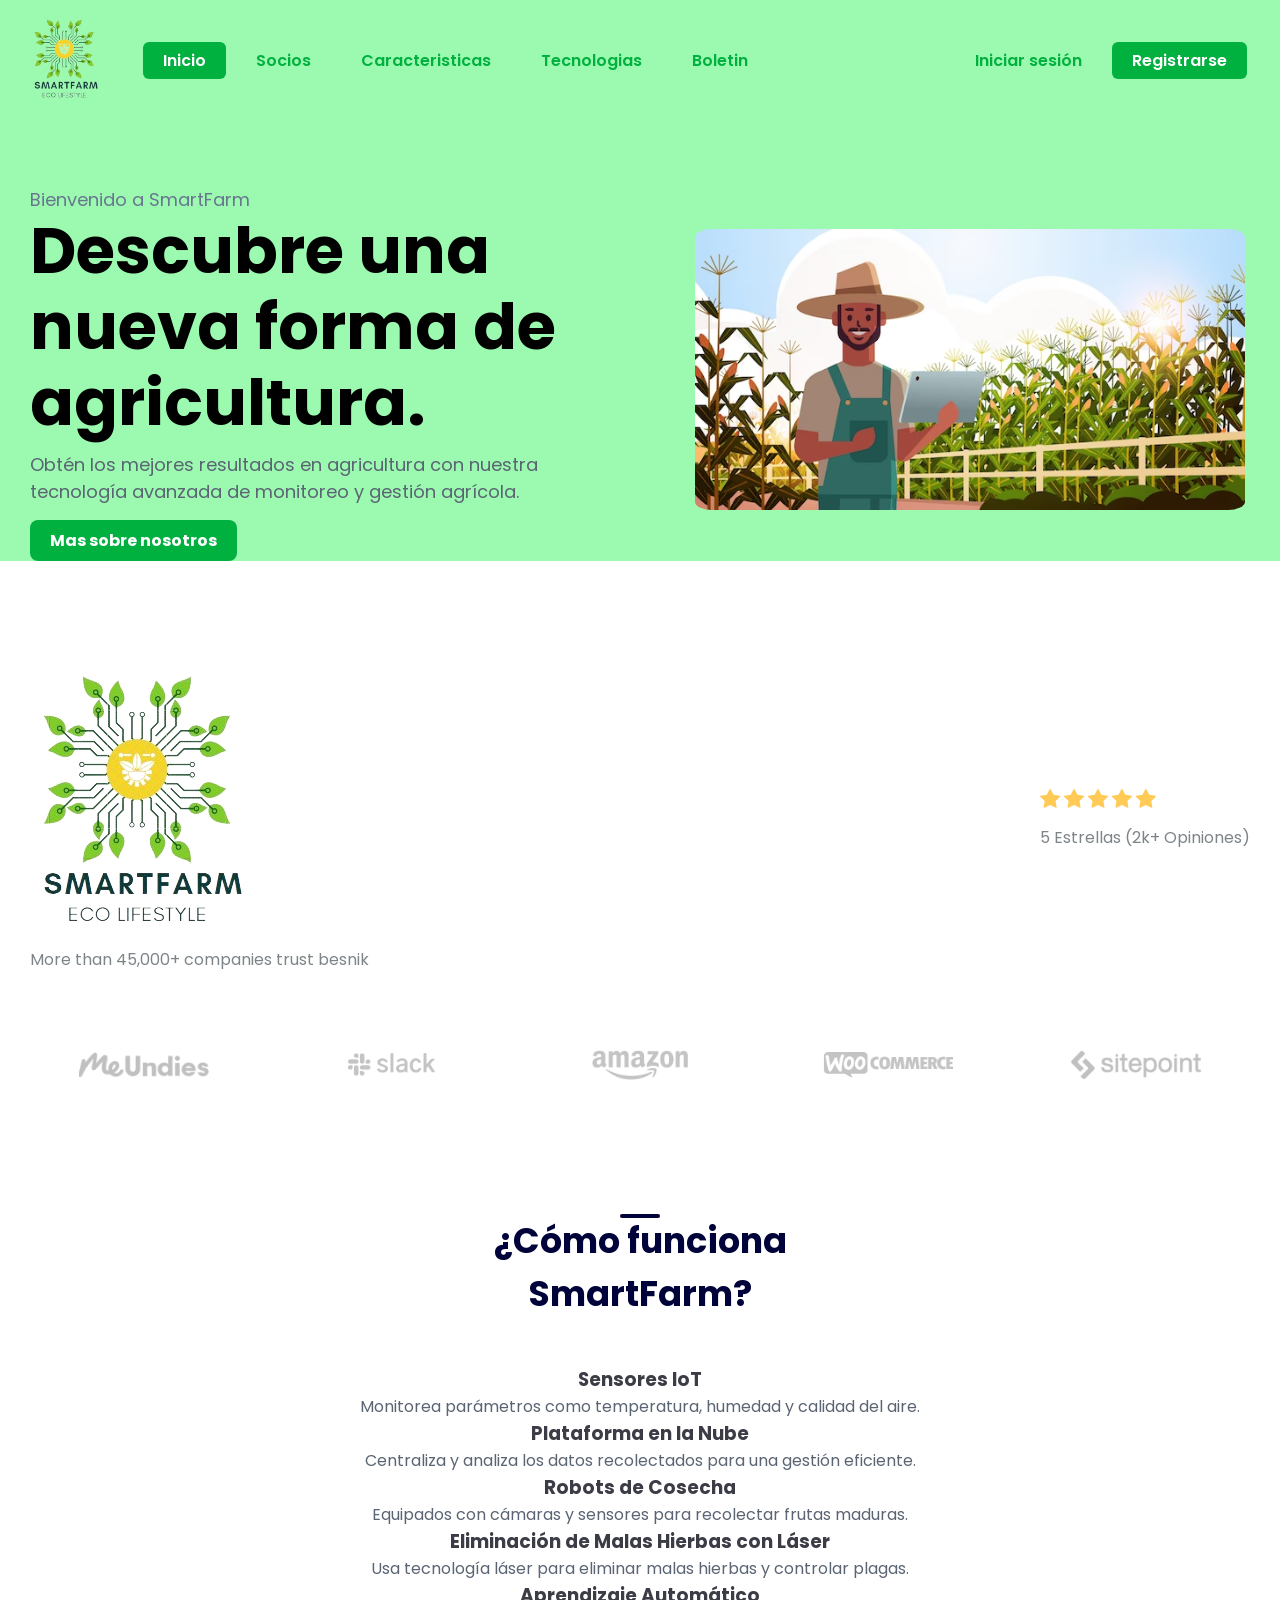
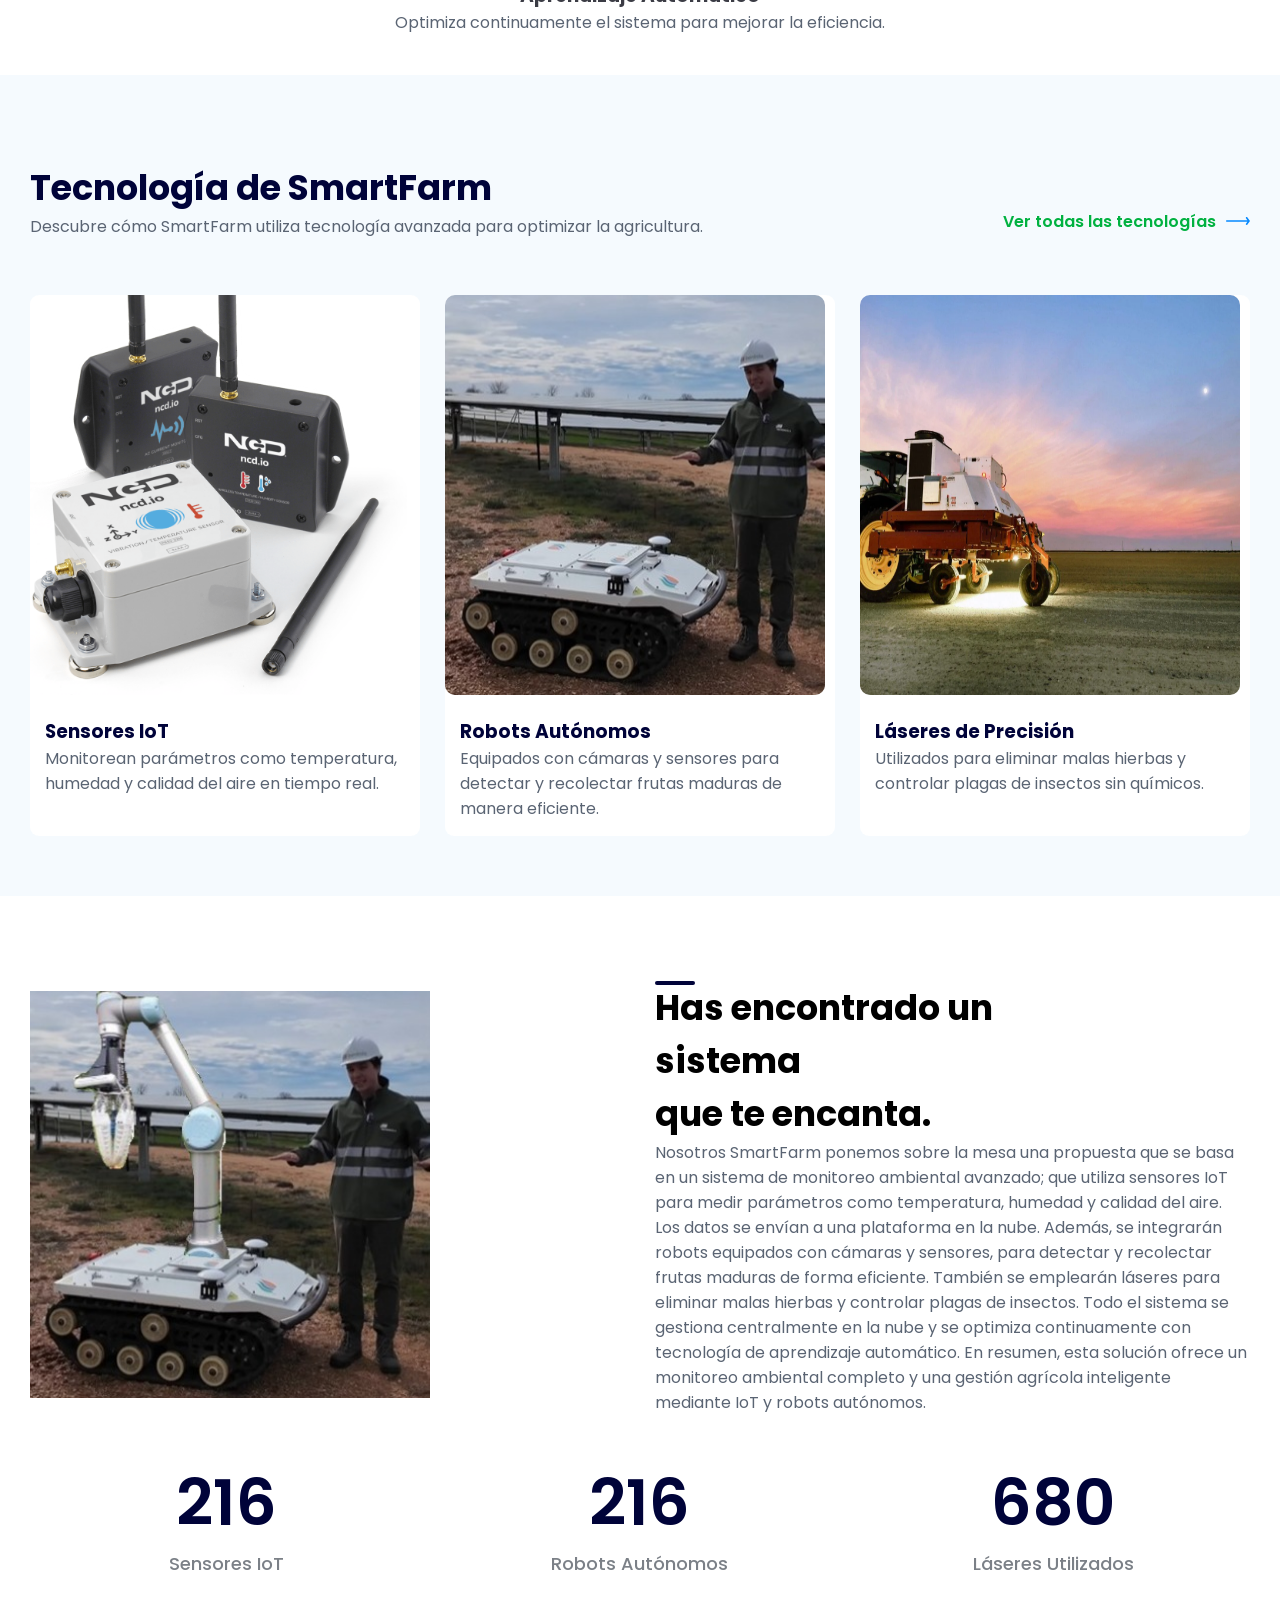
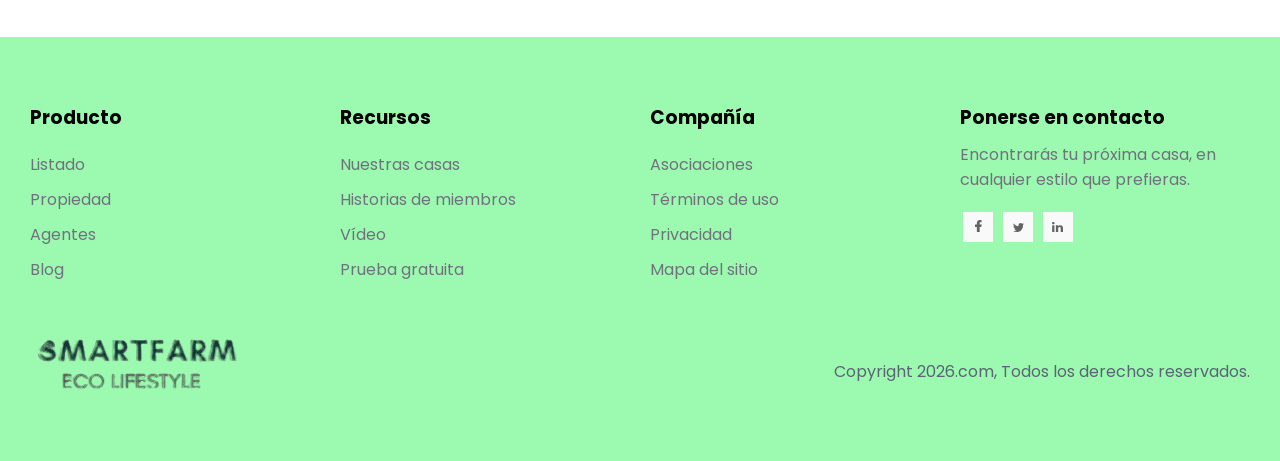
<file: index.html>
<!DOCTYPE html>
<html lang="en">

  <head>
    <meta charset="UTF-8">
    <meta http-equiv="X-UA-Compatible" content="IE=edge">
    <meta name="viewport" content="width=device-width, initial-scale=1.0">
    <title>SmartFarm.</title>
    <link rel="shortcut icon" href="images/icono.png" type="image/x-icon">
    <link rel="stylesheet" href="css/style.css">
  </head>

  <body>
    <!-- Hero-section-start -->
    <section id="hero">
      <!-- Navigation-start -->
      <header>
		  
        <div class="container">
          <nav class="navigation">
            <a class="logo">
              <img src="images/icono.png" alt="Logo">
            </a>
            <div class="mobile_menu_icon">
              <div class="mobile_menu_toggle"></div>
            </div>
            <ul class="nav_menu">
              <div class="nav_links">
                <li class="nav_list">
                  <a href="#hero" class="nav_link active">Inicio</a>
                </li>
                <li class="nav_list">
                  <a href="#partner" class="nav_link">Socios</a>
                </li>
                <li class="nav_list">
                  <a href="#hows-it-work" class="nav_link">Caracteristicas</a>
                </li>
                <li class="nav_list">
                  <a href="#featured-properties" class="nav_link">Tecnologias</a>
                </li>
                <li class="nav_list">
                  <a href="#newsletter" class="nav_link">Boletin</a>
                </li>
              </div>
              <div class="cta_links">
                <li class="nav_list">
                  <a href="#!" class="nav_link" id="ini_to">Iniciar sesión</a>
                </li>
                <li class="nav_list">
                  <a href="#!" class="nav_link btn-primary" id="reg_to">Registrarse</a>
                </li>
              </div>
            </ul>
          </nav>
        </div>
		  
      </header>
      <!-- Navigation-end -->
      <div class="container">
        <div class="hero_container">
          <div class="hero_content">
            <span class="hero-title">Bienvenido a SmartFarm</span>
            <h1 class="hero-heading">Descubre una nueva forma de agricultura.</h1>
            <p class="paragraph">
              Obtén los mejores resultados en agricultura con nuestra tecnología avanzada de monitoreo y gestión agrícola.
            </p>
            <a href="#!" class="btn btn-primary">Mas sobre nosotros</a>
          </div>
          <div class="hero_image">
            <img src="images/pri.avif" alt="Hero Image">
          </div>
        </div>
      </div>
    </section>
    <!-- Hero-section-end -->
    <!-- partner-section-start -->
    <section id="partner">
      <div class="container">
        <div class="partner-top">
          <div class="partner-left">
            <img src="images/icono.png" alt="Logo" class="logo">
            <p class="text-light">
              More than 45,000+ companies trust besnik
            </p>
          </div>
          <div class="partner-right">
            <img src="images/star.svg" alt="Star" class="star">
            <p class="text-light">
              5 Estrellas (2k+ Opiniones)
            </p>
          </div>
        </div>
        <div class="partner-bottom">
          <div>
            <img src="images/client-1.png" alt="company" class="partner-company">
          </div>
          <div>
            <img src="images/client-2.png" alt="company" class="partner-company">
          </div>
          <div>
            <img src="images/client-3.png" alt="company" class="partner-company">
          </div>
          <div>
            <img src="images/client-4.png" alt="company" class="partner-company">
          </div>
          <div>
            <img src="images/client-5.png" alt="company" class="partner-company">
          </div>
        </div>
      </div>
    </section>
    <!-- partner-section-end -->
    <!-- Hows-its-work-section-start -->
    <section id="hows-it-work">
      <div class="container">
        <div class="section-center">
          <h1 class="works-heading text-dark">¿Cómo funciona SmartFarm?</h1>
          <p class="text-light">

                 
          </p>
        </div>
      </div>
      <div class="container">
        <div class="feature-types">
          <div class="feature-type">
            <h3 class="text-dark-50">
              Sensores IoT  
            </h3>
            <p class="text-light">Monitorea parámetros como temperatura, humedad y calidad del aire.</p>
          </div>
          <div class="feature-type">
            <h3 class="text-dark-50">
              Plataforma en la Nube
            </h3>
            <p class="text-light">Centraliza y analiza los datos recolectados para una gestión eficiente.</p>
          </div>
          <div class="feature-type">
            <h3 class="text-dark-50">
              Robots de Cosecha
            </h3>
            <p class="text-light">Equipados con cámaras y sensores para recolectar frutas maduras.</p>
          </div>
          <div class="feature-type">
            <h3 class="text-dark-50">
              Eliminación de Malas Hierbas con Láser
            </h3>
            <p class="text-light">Usa tecnología láser para eliminar malas hierbas y controlar plagas.</p>
          </div>
          <div class="feature-type">
            <h3 class="text-dark-50">
              Aprendizaje Automático
            </h3>
            <p class="text-light">Optimiza continuamente el sistema para mejorar la eficiencia.</p>
          </div>
        </div>
      </div>
    </section>
    
    <!-- Hows-its-work-section-end -->


    <!--------------------------------------------------------------------------------------------------------------------------------->


    <!-- Featured-Properties-section-start -->
    <!-- SmartFarm Technology-section-start -->
<section id="featured-properties">
  <div class="container">
    <div class="featured-section-top">
      <div>
        <h1 class="section-heading text-dark">Tecnología de SmartFarm</h1>
        <p class="text-light">
          Descubre cómo SmartFarm utiliza tecnología avanzada para optimizar la agricultura.
        </p>
      </div>
      <div>
        <a href="#!" class="btn-secondary">Ver todas las tecnologías <img src="images/arrow-right.svg" alt="Arrow"></a>
      </div>
    </div>
  </div>
  <div class="container">
    <div class="featured-section-bottom">
      <div class="featured-item">
        <img src="images/sensores.png" alt="Featured" class="featured-img">
        <div class="content-wrapper">
          <h3 class="text-dark">Sensores IoT</h3>
          <p class="text-light">Monitorean parámetros como temperatura, humedad y calidad del aire en tiempo real.</p>
        </div>
      </div>
      <div class="featured-item">
        <img src="images/robot.jpeg" alt="Featured" class="featured-img">
        <div class="content-wrapper">
          <h3 class="text-dark">Robots Autónomos</h3> 
          <p class="text-light">Equipados con cámaras y sensores para detectar y recolectar frutas maduras de manera eficiente.</p>
        </div>
      </div>
      <div class="featured-item">
        <img src="images/laser.png" alt="Featured" class="featured-img">
        <div class="content-wrapper">
          <h3 class="text-dark">Láseres de Precisión</h3>
          <p class="text-light">Utilizados para eliminar malas hierbas y controlar plagas de insectos sin químicos.</p>
        </div>
      </div>
    </div>
  </div>
</section>
<!-- SmartFarm Technology-section-end -->

    <!-- Featured-Properties-section-end -->


<!--------------------------------------------------------------------------------------------------------------------------------->

    <!-- Feature-02-section-start -->
    <section id="feature-two">
      <div class="container">
        <div class="found-container">
          <div>
            <img src="images/robotin.jpeg" alt="Found">
          </div>
          <div class="found-content">
            <h1 class="section-heading">
              Has encontrado un <br> sistema <br> que te encanta.
            </h1>
            <p class="text-light">
              Nosotros SmartFarm ponemos sobre la mesa una propuesta que se basa en un sistema de monitoreo ambiental avanzado; que utiliza sensores IoT para medir parámetros como temperatura, humedad y calidad del aire. Los datos se envían a una plataforma en la nube. Además, se integrarán robots equipados con cámaras y sensores, para detectar y recolectar frutas maduras de forma eficiente. También se emplearán láseres para eliminar malas hierbas y controlar plagas de insectos. Todo el sistema se gestiona centralmente en la nube y se optimiza continuamente con tecnología de aprendizaje automático. En resumen, esta solución ofrece un monitoreo ambiental completo y una gestión agrícola inteligente mediante IoT y robots autónomos.
            </p>
          </div>
        </div>
        <div class="counter-container">
          <div class="counter">
            <h3 class="text-dark" data-target="2500">0</h3>
            <span class="text-dark-50">Sensores IoT</span>
          </div>  
          <div class="counter">
            <h3 class="text-dark" data-target="2500">0</h3>
            <span class="text-dark-50">Robots Autónomos</span>
          </div>
          <div class="counter">
            <h3 class="text-dark" data-target="8000">0</h3>
            <span class="text-dark-50">Láseres Utilizados</span>
          </div>
        </div>
      </div>
    </section>
    <!-- Feature-02-section-end -->
  
    <!-- Newsletter-section-end -->
    <!-- Footer-section-start -->
    <section id="footer">
      <div class="container">
        <div class="footer-container">
          <div class="footer-item">
            <h3 class="footer-heading">Producto</h3>
            <ul class="footer-links">
              <li>
                <a href="#!" class="footer-link">Listado</a>
              </li>
              <li>
                <a href="#!" class="footer-link">Propiedad</a>
              </li>
              <li>
                <a href="#!" class="footer-link">Agentes</a>
              </li>
              <li>
                <a href="#!" class="footer-link">Blog</a>
              </li>
            </ul>
          </div>
          <div class="footer-item">
            <h3 class="footer-heading">Recursos</h3>
            <ul class="footer-links">
              <li>
                <a href="#!" class="footer-link">Nuestras casas</a>
              </li>
              <li>
                <a href="#!" class="footer-link">Historias de miembros</a>
              </li>
              <li>
                <a href="#!" class="footer-link">Vídeo</a>
              </li>
              <li>
                <a href="#!" class="footer-link">Prueba gratuita</a>
              </li>
            </ul>
          </div>
          <div class="footer-item">
            <h3 class="footer-heading">Compañía</h3>
            <ul class="footer-links">
              <li>
                <a href="#!" class="footer-link">Asociaciones</a>
              </li>
              <li>
                <a href="#!" class="footer-link">Términos de uso</a>
              </li>
              <li>
                <a href="#!" class="footer-link">Privacidad</a>
              </li>
              <li>
                <a href="#!" class="footer-link">Mapa del sitio</a>
              </li>
            </ul>
          </div>
          <div class="footer-item">
            <h3 class="footer-heading">Ponerse en contacto</h3>
            <p class="text-dark">
              Encontrarás tu próxima casa, en cualquier estilo que prefieras.
            </p>
            <ul class="social-links">
              <li>
                <a href="#!">
                  <img src="images/social-icon-1.svg" alt="Icono">
                </a>
              </li>
              <li>
                <a href="#!">
                  <img src="images/social-icon-2.svg" alt="Icono">
                </a>
              </li>
              <li>
                <a href="#!">
                  <img src="images/social-icon-3.svg" alt="Icono">
                </a>
              </li>
            </ul>
          </div>
        </div>
        <div class="footer-bottom">
          <div>
            <img src="images/icono_chico.png" alt="Logo" class="logo">
          </div>
          <div>
            <span class="text-light">
             Copyright <span class="year">2022</span>.com, Todos los derechos reservados.
            </span>
          </div>
        </div>
      </div>
    </section>
    <div class="scroll-btn">
      <img src="images/arrow-up-outline.svg" alt="Flecha">
    </div>
    <!-- Footer-section-end -->
    <script src="js/script.js"></script>
    </body>
    
    </html>
</file>
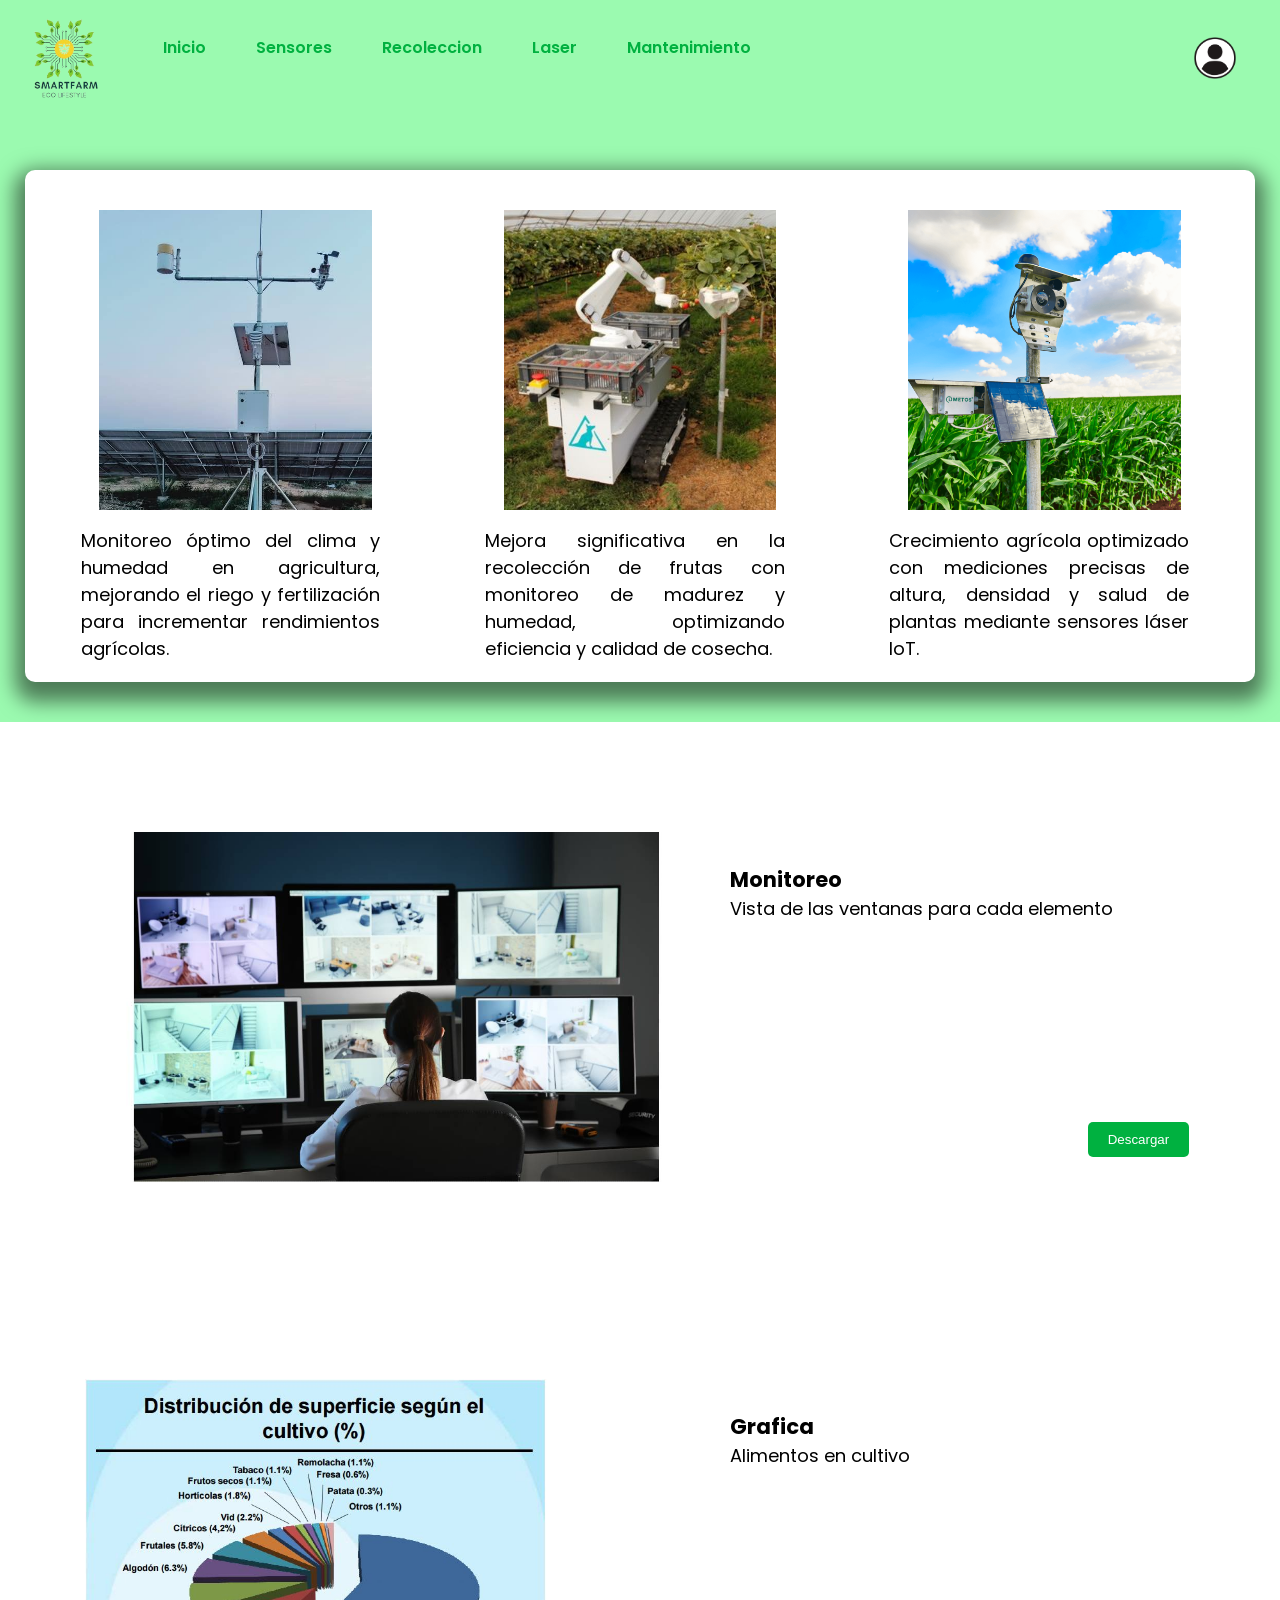
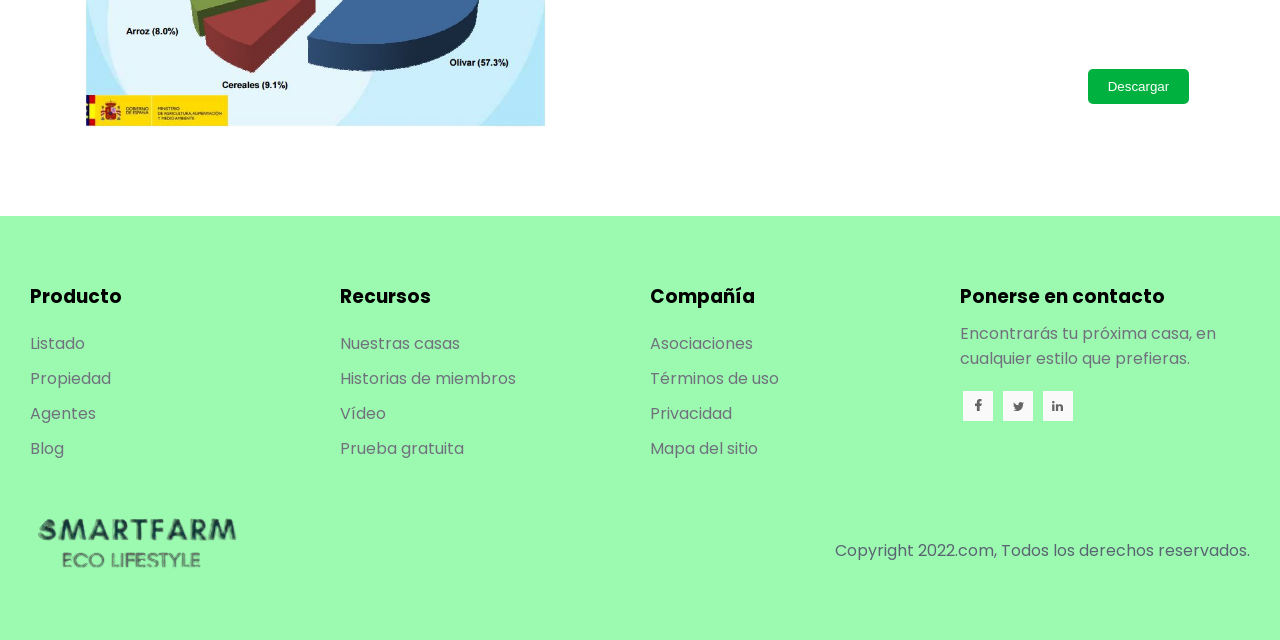
<file: front_index.html>
<!DOCTYPE html>
<html lang="en">

  <head>
    <meta charset="UTF-8">
    <meta http-equiv="X-UA-Compatible" content="IE=edge">
    <meta name="viewport" content="width=device-width, initial-scale=1.0">
    <title>SmartFarm.</title>
    <link rel="shortcut icon" href="images/icono.png" type="image/x-icon">
    <link rel="stylesheet" href="css/style.css">
	<link rel="stylesheet" href="css/front_style.css">
  </head>

  <body>
    <!-- Hero-section-start -->
    <section id="hero">
      <!-- Navigation-start -->
      <header>
		  
        <div class="container">
          <nav class="navigation">
            <a class="logo">
              <img src="images/icono.png" alt="Logo">
            </a>
            <div class="mobile_menu_icon">
              <div class="mobile_menu_toggle"></div>
            </div>
			  <ul class="nav_menu">
				  
				  <div class="nav_links">
					  <li class="nav_list">
						  <a class="nav_link active" id="index_id" href="front_index.html">Inicio</a>
            		  </li>
					  <li class="nav_list">
						  <a class="nav_link" id="sensores_id" href="front_sensores.html">Sensores</a>
					  </li>
					  
					  <li class="nav_list">
						  <a class="nav_link" id="recoleccion_id" href="front_recoleccion.html">Recoleccion</a>
					  </li>
					  <li class="nav_list">
						  <a class="nav_link" id="laser_id" href="front_laser.html">Laser</a>
					  </li>
					  <li class="nav_list">
						  <a class="nav_link" id="mantenimiento_id" href="front_mantenimiento.html">Mantenimiento</a>
					  </li>
          			</div>
				  
				    <a class="logo">
						<img src="images/user.png" alt="Logo">
				    </a>
			</ul>
          </nav>
        </div>
		  
      </header>
      <!-- Navigation-end -->

    </section>
    <!-- Hero-section-end -->



<!--------------------------------------------------------------------------------------------------------------------------------->

<div class="box-container-row1">
  <div class="column">
      <div class="image-box1"><img src="images/sensor_amb.jpg" alt="image-box1"></div>
      <div class="padding1">
          Monitoreo óptimo del clima y humedad en agricultura, mejorando el riego y fertilización para incrementar rendimientos agrícolas.
      </div>
  </div>
  <div class="column">
      <div class="image-box1"><img src="images/robot_fruta.jpg" alt="image-box1"></div>
      <div class="padding1">
          Mejora significativa en la recolección de frutas con monitoreo de madurez y humedad, optimizando eficiencia y calidad de cosecha.
      </div>
  </div>
  <div class="column">
      <div class="image-box1"><img src="images/laser-iot.png" alt="image-box1"></div>
      <div class="padding1">
          Crecimiento agrícola optimizado con mediciones precisas de altura, densidad y salud de plantas mediante sensores láser IoT.
      </div>
  </div>
</div>

	  

	  
	  
	<div class="fullscreen-container">
		
        <div class="centered-box">
			<div><img src="images/monitoreo.jpg" class="image-box2" ></div>
			<div class="text-box1" >
				<h3>Monitoreo</h3>
				<p>Vista de las ventanas para cada elemento </p>
				<div class="dwnl"><div class="nav-buttons "><button class="active" type="button">Descargar</button></div></div>
			</div>
			
        </div>
		
    </div>

	<div class="fullscreen-container">
		
        <div class="centered-box">
			<div><img src="images/grafica.jpg" class="image-box2" ></div>
			<div class="text-box1" >
				<h3>Grafica</h3>
				<p>Alimentos en cultivo </p>
				<div class="dwnl"><div class="nav-buttons "><button class="active" type="button">Descargar</button></div></div>
			</div>
			
        </div>
		
    </div>

	  
<!--------------------------------------------------------------------------------------------------------------------------------->

    
    <!-- Newsletter-section-end -->
    <!-- Footer-section-start -->
    <section id="footer">
      <div class="container">
        <div class="footer-container">
          <div class="footer-item">
            <h3 class="footer-heading">Producto</h3>
            <ul class="footer-links">
              <li>
                <a href="#!" class="footer-link">Listado</a>
              </li>
              <li>
                <a href="#!" class="footer-link">Propiedad</a>
              </li>
              <li>
                <a href="#!" class="footer-link">Agentes</a>
              </li>
              <li>
                <a href="#!" class="footer-link">Blog</a>
              </li>
            </ul>
          </div>
          <div class="footer-item">
            <h3 class="footer-heading">Recursos</h3>
            <ul class="footer-links">
              <li>
                <a href="#!" class="footer-link">Nuestras casas</a>
              </li>
              <li>
                <a href="#!" class="footer-link">Historias de miembros</a>
              </li>
              <li>
                <a href="#!" class="footer-link">Vídeo</a>
              </li>
              <li>
                <a href="#!" class="footer-link">Prueba gratuita</a>
              </li>
            </ul>
          </div>
          <div class="footer-item">
            <h3 class="footer-heading">Compañía</h3>
            <ul class="footer-links">
              <li>
                <a href="#!" class="footer-link">Asociaciones</a>
              </li>
              <li>
                <a href="#!" class="footer-link">Términos de uso</a>
              </li>
              <li>
                <a href="#!" class="footer-link">Privacidad</a>
              </li>
              <li>
                <a href="#!" class="footer-link">Mapa del sitio</a>
              </li>
            </ul>
          </div>
          <div class="footer-item">
            <h3 class="footer-heading">Ponerse en contacto</h3>
            <p class="text-dark">
              Encontrarás tu próxima casa, en cualquier estilo que prefieras.
            </p>
            <ul class="social-links">
              <li>
                <a href="#!">
                  <img src="images/social-icon-1.svg" alt="Icono">
                </a>
              </li>
              <li>
                <a href="#!">
                  <img src="images/social-icon-2.svg" alt="Icono">
                </a>
              </li>
              <li>
                <a href="#!">
                  <img src="images/social-icon-3.svg" alt="Icono">
                </a>
              </li>
            </ul>
          </div>
        </div>
        <div class="footer-bottom">
          <div>
            <img src="images/icono_chico.png" alt="Logo" class="logo">
          </div>
          <div>
            <span class="text-light">
             Copyright <span class="year">2022</span>.com, Todos los derechos reservados.
            </span>
          </div>
        </div>
      </div>
    </section>
    <div class="scroll-btn">
      <img src="images/arrow-up-outline.svg" alt="Flecha">
    </div>
    <!-- Footer-section-end -->
    <script src="js/script.js"></script>
    </body>
    
    </html>
</file>
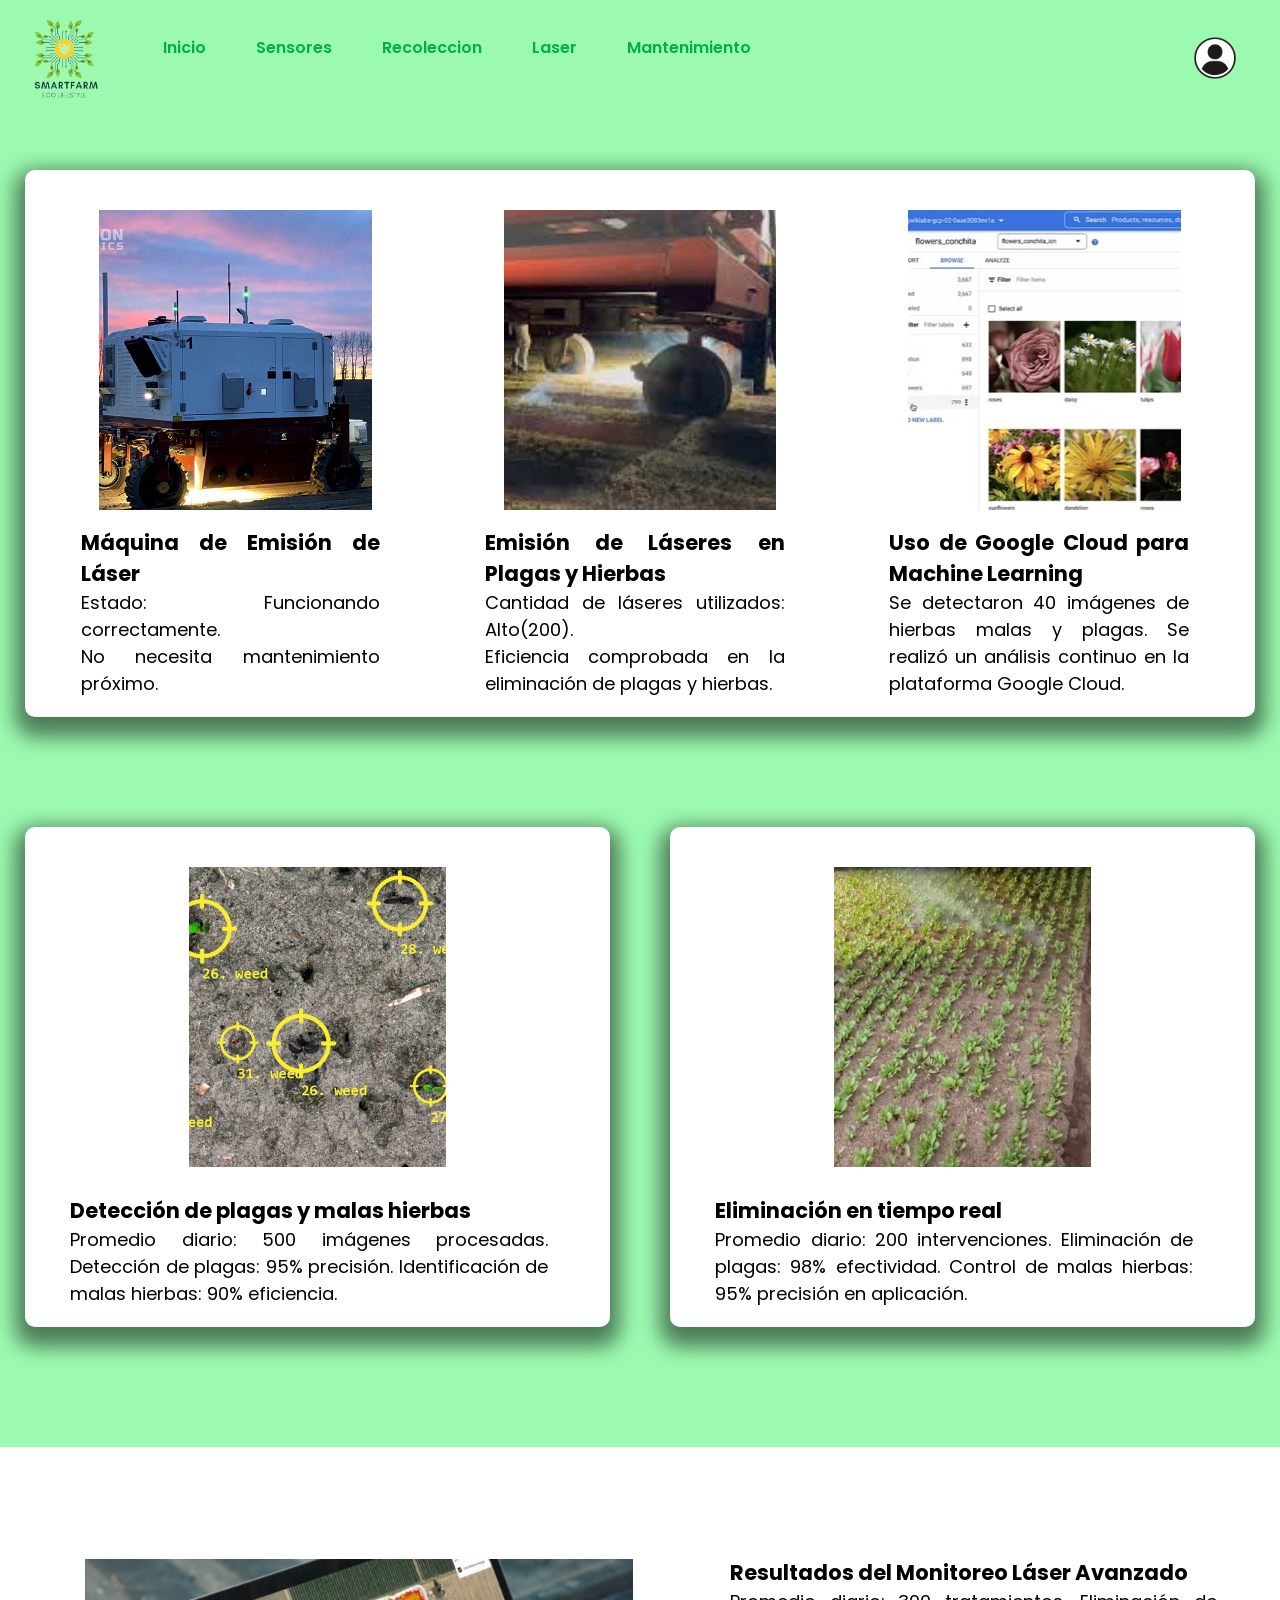
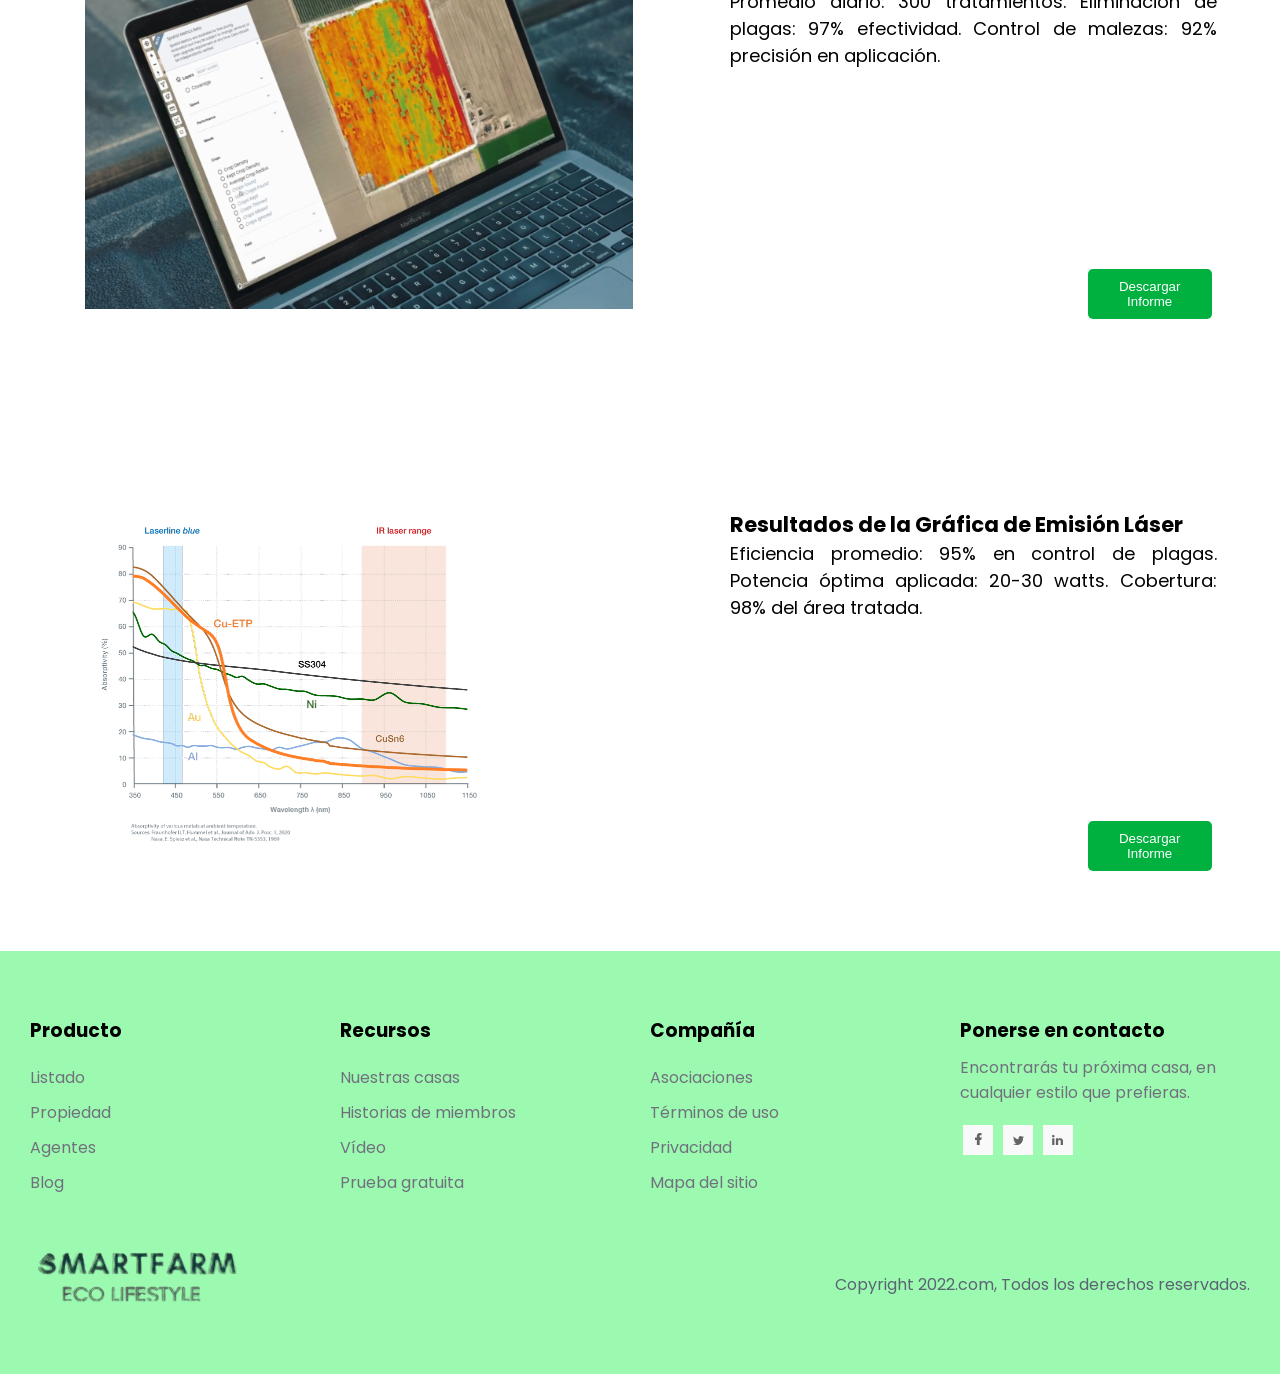
<file: front_laser.html>
<!DOCTYPE html>
<html lang="en">

  <head>
    <meta charset="UTF-8">
    <meta http-equiv="X-UA-Compatible" content="IE=edge">
    <meta name="viewport" content="width=device-width, initial-scale=1.0">
    <title>SmartFarm.</title>
    <link rel="shortcut icon" href="images/icono.png" type="image/x-icon">
    <link rel="stylesheet" href="css/style.css">
	<link rel="stylesheet" href="css/front_style.css">
  </head>

  <body>
    <!-- Hero-section-start -->
    <section id="hero">
      <!-- Navigation-start -->
      <header>
		  
        <div class="container">
          <nav class="navigation">
            <a class="logo">
              <img src="images/icono.png" alt="Logo">
            </a>
            <div class="mobile_menu_icon">
              <div class="mobile_menu_toggle"></div>
            </div>
			  <ul class="nav_menu">
				  
				  <div class="nav_links">
					  <li class="nav_list">
						  <a class="nav_link" id="index_id" href="front_index.html">Inicio</a>
            		  </li>
					  <li class="nav_list">
						  <a class="nav_link" id="sensores_id" href="front_sensores.html">Sensores</a>
					  </li>
					  
					  <li class="nav_list">
						  <a class="nav_link" id="recoleccion_id" href="front_recoleccion.html">Recoleccion</a>
					  </li>
					  <li class="nav_list">
						  <a class="nav_link active" id="laser_id" href="front_laser.html">Laser</a>
					  </li>
					  <li class="nav_list">
						  <a class="nav_link" id="mantenimiento_id" href="front_mantenimiento.html">Mantenimiento</a>
					  </li>
          			</div>
				  
				    <a class="logo">
						<img src="images/user.png" alt="Logo">
				    </a>
			</ul>
          </nav>
        </div>
		  
      </header>
      <!-- Navigation-end -->

    </section>
    <!-- Hero-section-end -->



<!--------------------------------------------------------------------------------------------------------------------------------->

<div class="box-container-row1">
  <div class="column">
      <div class="image-box1"><img src="images/Carbon-Robotics-robot2-web.jpg" alt="image-box1"></div>
      <div class="padding1">
          <h3>Máquina de Emisión de Láser</h3>
          <p>Estado: Funcionando correctamente. </p> No necesita mantenimiento próximo.</p>
      </div>
  </div>
  <div class="column">
      <div class="image-box1"><img src="images/carbon.jpeg" alt="image-box1"></div>
      <div class="padding1">
          <h3>Emisión de Láseres en Plagas y Hierbas</h3>
          <p>Cantidad de láseres utilizados: Alto(200). </p><p>Eficiencia comprobada en la eliminación de plagas y hierbas.</p>
      </div>
  </div>
  <div class="column">
      <div class="image-box1"><img src="images/cloud.jpeg" alt="image-box1"></div>
      <div class="padding1">
          <h3>Uso de Google Cloud para Machine Learning</h3>
          <p>Se detectaron 40 imágenes de hierbas malas y plagas. Se realizó un análisis continuo en la plataforma Google Cloud.</p>
      </div>
  </div>
</div>


	  
<div class="box-container-row2">
  <div class="box-container-row1">
      <div class="column">
          <div class="image-box1"><img src="images/deteccion.jpg" alt="image-box1"></div>
          <div class="padding1">
              <h3>Detección de plagas y malas hierbas</h3>
              <p>Promedio diario: 500 imágenes procesadas. Detección de plagas: 95% precisión. Identificación de malas hierbas: 90% eficiencia.</p>
          </div>
      </div>
  </div>

  <div class="box-container-row1">
      <div class="column">
          <div class="image-box1"><img src="images/loki.gif" alt="image-box1"></div>
          <div class="padding1">
              <h3>Eliminación en tiempo real</h3>
              <p>Promedio diario: 200 intervenciones. Eliminación de plagas: 98% efectividad. Control de malas hierbas: 95% precisión en aplicación.</p>
          </div>
      </div>
  </div>
</div>

	  
	  
<div class="fullscreen-container">
  <div class="centered-box">
      <div><img src="images/monitor-laser.jpeg" class="image-box2" ></div>
      <div class="text-box1">
          <h3>Resultados del Monitoreo Láser Avanzado</h3>
          <p>Promedio diario: 300 tratamientos. Eliminación de plagas: 97% efectividad. Control de malezas: 92% precisión en aplicación.</p>
          <div class="dwnl">
              <div class="nav-buttons">
                  <button class="active" type="button">Descargar Informe</button>
              </div>
          </div>
      </div>
  </div>
</div>


<div class="fullscreen-container">
  <div class="centered-box">
      <div><img src="images/gradica-laser.png" class="image-box2" ></div>
      <div class="text-box1">
          <h3>Resultados de la Gráfica de Emisión Láser</h3>
          <p>Eficiencia promedio: 95% en control de plagas. Potencia óptima aplicada: 20-30 watts. Cobertura: 98% del área tratada.</p>
          <div class="dwnl">
              <div class="nav-buttons">
                  <button class="active" type="button">Descargar Informe</button>
              </div>
          </div>
      </div>
  </div>
</div>


	  
<!--------------------------------------------------------------------------------------------------------------------------------->

    
    <!-- Newsletter-section-end -->
    <!-- Footer-section-start -->
    <section id="footer">
      <div class="container">
        <div class="footer-container">
          <div class="footer-item">
            <h3 class="footer-heading">Producto</h3>
            <ul class="footer-links">
              <li>
                <a href="#!" class="footer-link">Listado</a>
              </li>
              <li>
                <a href="#!" class="footer-link">Propiedad</a>
              </li>
              <li>
                <a href="#!" class="footer-link">Agentes</a>
              </li>
              <li>
                <a href="#!" class="footer-link">Blog</a>
              </li>
            </ul>
          </div>
          <div class="footer-item">
            <h3 class="footer-heading">Recursos</h3>
            <ul class="footer-links">
              <li>
                <a href="#!" class="footer-link">Nuestras casas</a>
              </li>
              <li>
                <a href="#!" class="footer-link">Historias de miembros</a>
              </li>
              <li>
                <a href="#!" class="footer-link">Vídeo</a>
              </li>
              <li>
                <a href="#!" class="footer-link">Prueba gratuita</a>
              </li>
            </ul>
          </div>
          <div class="footer-item">
            <h3 class="footer-heading">Compañía</h3>
            <ul class="footer-links">
              <li>
                <a href="#!" class="footer-link">Asociaciones</a>
              </li>
              <li>
                <a href="#!" class="footer-link">Términos de uso</a>
              </li>
              <li>
                <a href="#!" class="footer-link">Privacidad</a>
              </li>
              <li>
                <a href="#!" class="footer-link">Mapa del sitio</a>
              </li>
            </ul>
          </div>
          <div class="footer-item">
            <h3 class="footer-heading">Ponerse en contacto</h3>
            <p class="text-dark">
              Encontrarás tu próxima casa, en cualquier estilo que prefieras.
            </p>
            <ul class="social-links">
              <li>
                <a href="#!">
                  <img src="images/social-icon-1.svg" alt="Icono">
                </a>
              </li>
              <li>
                <a href="#!">
                  <img src="images/social-icon-2.svg" alt="Icono">
                </a>
              </li>
              <li>
                <a href="#!">
                  <img src="images/social-icon-3.svg" alt="Icono">
                </a>
              </li>
            </ul>
          </div>
        </div>
        <div class="footer-bottom">
          <div>
            <img src="images/icono_chico.png" alt="Logo" class="logo">
          </div>
          <div>
            <span class="text-light">
             Copyright <span class="year">2022</span>.com, Todos los derechos reservados.
            </span>
          </div>
        </div>
      </div>
    </section>
    <div class="scroll-btn">
      <img src="images/arrow-up-outline.svg" alt="Flecha">
    </div>
    <!-- Footer-section-end -->
    <script src="js/script.js"></script>
    </body>
    
    </html>
</file>
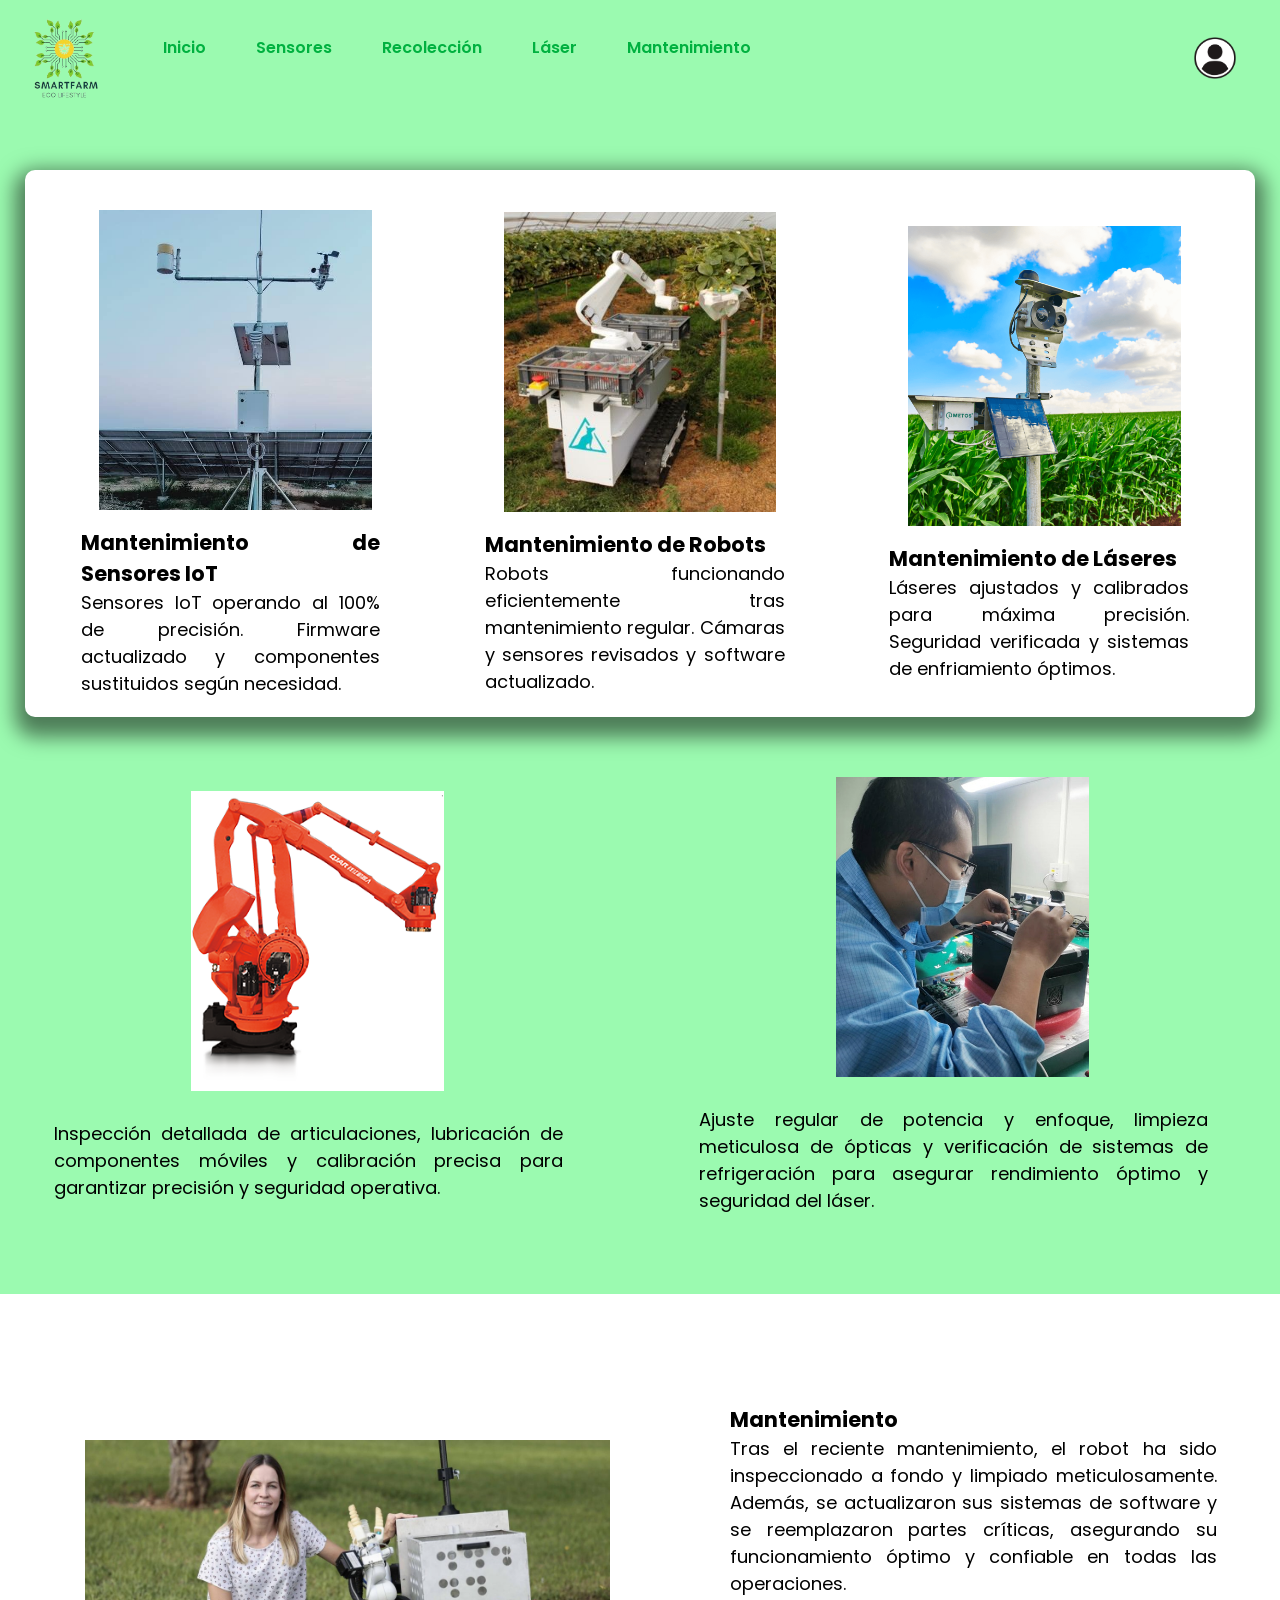
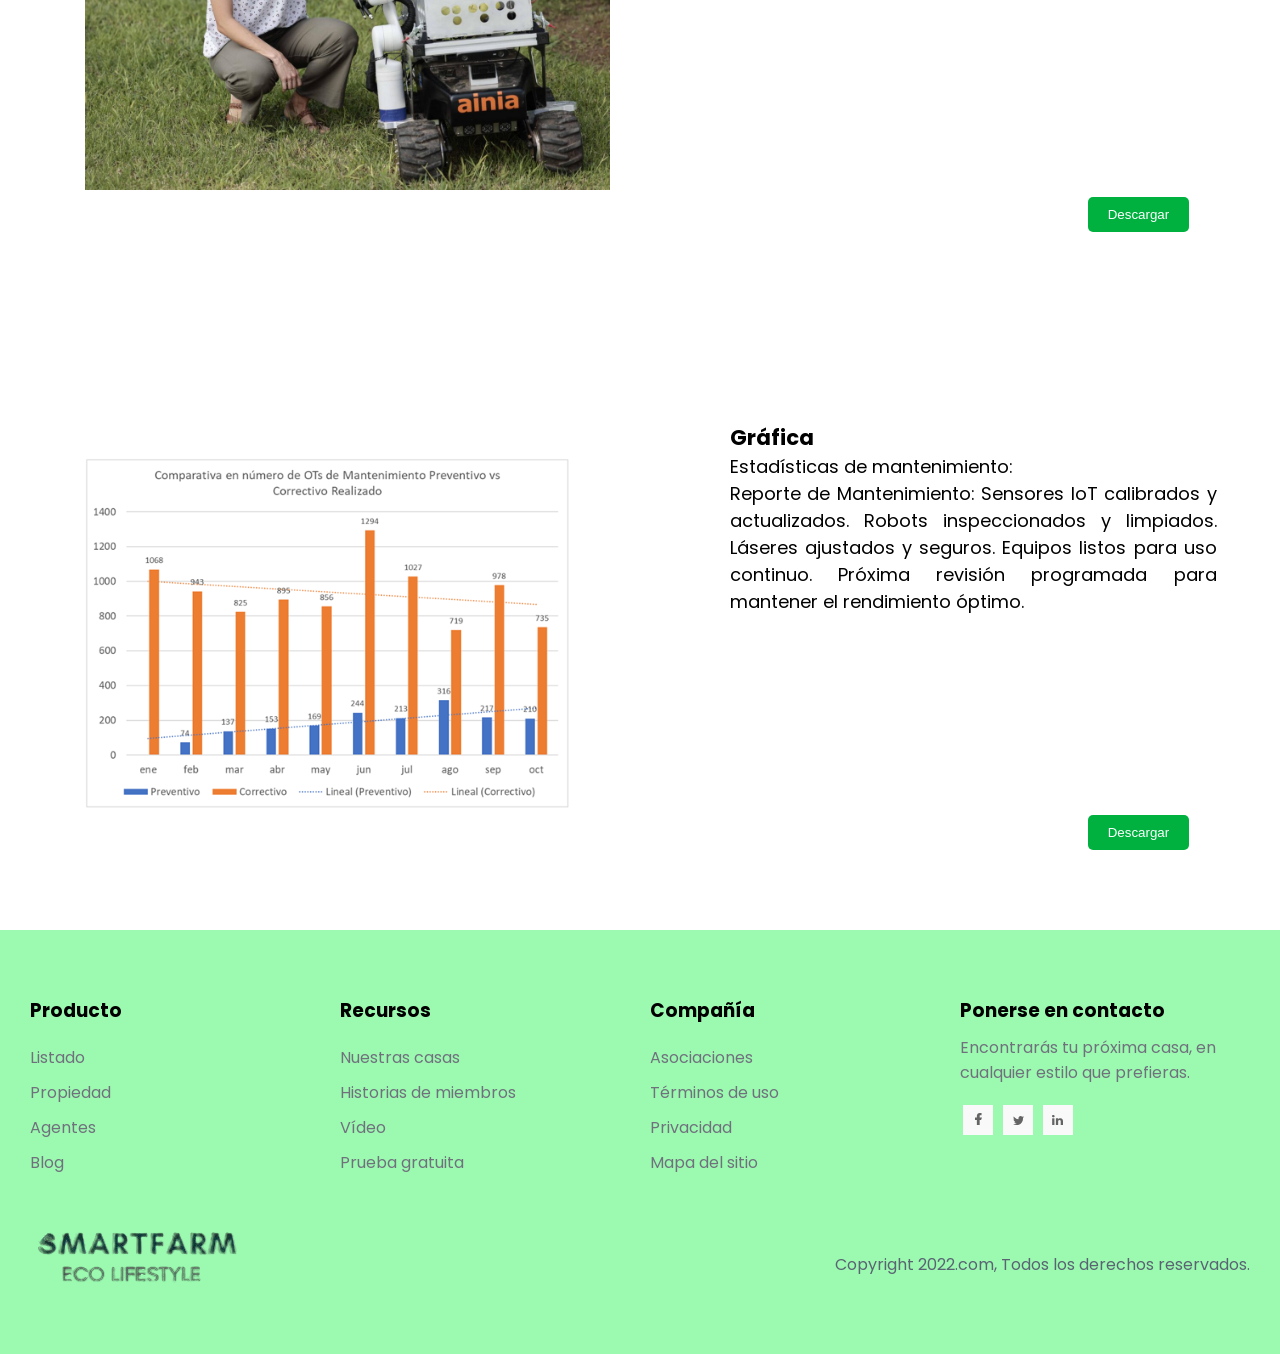
<file: front_mantenimiento.html>
<!DOCTYPE html>
<html lang="en">

<head>
    <meta charset="UTF-8">
    <meta http-equiv="X-UA-Compatible" content="IE=edge">
    <meta name="viewport" content="width=device-width, initial-scale=1.0">
    <title>SmartFarm.</title>
    <link rel="shortcut icon" href="images/icono.png" type="image/x-icon">
    <link rel="stylesheet" href="css/style.css">
    <link rel="stylesheet" href="css/front_style.css">
</head>

<body>
    <!-- Hero-section-start -->
    <section id="hero">
        <!-- Navigation-start -->
        <header>
            <div class="container">
                <nav class="navigation">
                    <a class="logo">
                        <img src="images/icono.png" alt="Logo">
                    </a>
                    <div class="mobile_menu_icon">
                        <div class="mobile_menu_toggle"></div>
                    </div>
                    <ul class="nav_menu">
                        <div class="nav_links">
                            <li class="nav_list">
                                <a class="nav_link" id="index_id" href="front_index.html">Inicio</a>
                            </li>
                            <li class="nav_list">
                                <a class="nav_link" id="sensores_id" href="front_sensores.html">Sensores</a>
                            </li>
                            <li class="nav_list">
                                <a class="nav_link" id="recoleccion_id" href="front_recoleccion.html">Recolección</a>
                            </li>
                            <li class="nav_list">
                                <a class="nav_link" id="laser_id" href="front_laser.html">Láser</a>
                            </li>
                            <li class="nav_list">
                                <a class="nav_link active" id="mantenimiento_id" href="front_mantenimiento.html">Mantenimiento</a>
                            </li>
                        </div>
                        <a class="logo">
                            <img src="images/user.png" alt="Logo">
                        </a>
                    </ul>
                </nav>
            </div>
        </header>
        <!-- Navigation-end -->
    </section>
    <!-- Hero-section-end -->

    <div class="box-container-row1">
      <div class="column">
          <div class="image-box1"><img src="images/sensor_amb.jpg" alt="Mantenimiento de Sensores IoT"></div>
          <div class="padding1">
              <h3>Mantenimiento de Sensores IoT</h3>
              <p>Sensores IoT operando al 100% de precisión. Firmware actualizado y componentes sustituidos según necesidad.</p>
          </div>
      </div>
  
      <div class="column">
          <div class="image-box1"><img src="images/robot_fruta.jpg" alt="Mantenimiento de Robots"></div>
          <div class="padding1">
              <h3>Mantenimiento de Robots</h3>
              <p>Robots funcionando eficientemente tras mantenimiento regular. Cámaras y sensores revisados y software actualizado.</p>
          </div>
      </div>
  
      <div class="column">
          <div class="image-box1"><img src="images/laser-iot.png" alt="Mantenimiento de Láseres"></div>
          <div class="padding1">
              <h3>Mantenimiento de Láseres</h3>
              <p>Láseres ajustados y calibrados para máxima precisión. Seguridad verificada y sistemas de enfriamiento óptimos.</p>
          </div>
      </div>
  </div>
  

  <div class="box-container-row2">
    <div class="column">
        <div class="image-box1"><img src="images/brazo-mante.jpeg" alt="image-box1"></div>
        <div class="padding1">
            Inspección detallada de articulaciones, lubricación de componentes móviles y calibración precisa para garantizar precisión y seguridad operativa.
        </div>
    </div>

    <div class="column">
        <div class="image-box1"><img src="images/laser-mante.jpg" alt="image-box1"></div>
        <div class="padding1">
            Ajuste regular de potencia y enfoque, limpieza meticulosa de ópticas y verificación de sistemas de refrigeración para asegurar rendimiento óptimo y seguridad del láser.
        </div>
    </div>
</div>


<div class="fullscreen-container">
  <div class="centered-box">
      <div><img src="images/mantenimiento-robot.jpg" class="image-box2" alt="Monitoreo"></div>
      <div class="text-box1">
          <h3>Mantenimiento</h3>
          <p>
              Tras el reciente mantenimiento, el robot ha sido inspeccionado a fondo y limpiado meticulosamente. Además, se actualizaron sus sistemas de software y se reemplazaron partes críticas, asegurando su funcionamiento óptimo y confiable en todas las operaciones.
          </p>
          <div class="dwnl">
              <div class="nav-buttons"><button class="active" type="button">Descargar</button></div>
          </div>
      </div>
  </div>
</div>


    <div class="fullscreen-container">
      <div class="centered-box">
          <div><img src="images/mantenimiento-grafica.png" class="image-box2" alt="Gráfica"></div>
          <div class="text-box1">
              <h3>Gráfica</h3>
              <p>Estadísticas de mantenimiento:<br>
                  Reporte de Mantenimiento: Sensores IoT calibrados y actualizados. Robots inspeccionados y limpiados. Láseres ajustados y seguros. Equipos listos para uso continuo. Próxima revisión programada para mantener el rendimiento óptimo.
              </p>
              <div class="dwnl">
                  <div class="nav-buttons"><button class="active" type="button">Descargar</button></div>
              </div>
          </div>
      </div>
  </div>

    <!-- Footer-section-start -->
    <section id="footer">
        <div class="container">
            <div class="footer-container">
                <div class="footer-item">
                    <h3 class="footer-heading">Producto</h3>
                    <ul class="footer-links">
                        <li><a href="#!" class="footer-link">Listado</a></li>
                        <li><a href="#!" class="footer-link">Propiedad</a></li>
                        <li><a href="#!" class="footer-link">Agentes</a></li>
                        <li><a href="#!" class="footer-link">Blog</a></li>
                    </ul>
                </div>
                <div class="footer-item">
                    <h3 class="footer-heading">Recursos</h3>
                    <ul class="footer-links">
                        <li><a href="#!" class="footer-link">Nuestras casas</a></li>
                        <li><a href="#!" class="footer-link">Historias de miembros</a></li>
                        <li><a href="#!" class="footer-link">Vídeo</a></li>
                        <li><a href="#!" class="footer-link">Prueba gratuita</a></li>
                    </ul>
                </div>
                <div class="footer-item">
                    <h3 class="footer-heading">Compañía</h3>
                    <ul class="footer-links">
                        <li><a href="#!" class="footer-link">Asociaciones</a></li>
                        <li><a href="#!" class="footer-link">Términos de uso</a></li>
                        <li><a href="#!" class="footer-link">Privacidad</a></li>
                        <li><a href="#!" class="footer-link">Mapa del sitio</a></li>
                    </ul>
                </div>
                <div class="footer-item">
                    <h3 class="footer-heading">Ponerse en contacto</h3>
                    <p class="text-dark">Encontrarás tu próxima casa, en cualquier estilo que prefieras.</p>
                    <ul class="social-links">
                        <li><a href="#!"><img src="images/social-icon-1.svg" alt="Icono"></a></li>
                        <li><a href="#!"><img src="images/social-icon-2.svg" alt="Icono"></a></li>
                        <li><a href="#!"><img src="images/social-icon-3.svg" alt="Icono"></a></li>
                    </ul>
                </div>
            </div>
            <div class="footer-bottom">
                <div>
                    <img src="images/icono_chico.png" alt="Logo" class="logo">
                </div>
                <div>
                    <span class="text-light">Copyright <span class="year">2022</span>.com, Todos los derechos reservados.</span>
                </div>
            </div>
        </div>
    </section>
    <div class="scroll-btn">
        <img src="images/arrow-up-outline.svg" alt="Flecha">
    </div>
    <!-- Footer-section-end -->

    <script src="js/script.js"></script>
</body>

</html>
</file>
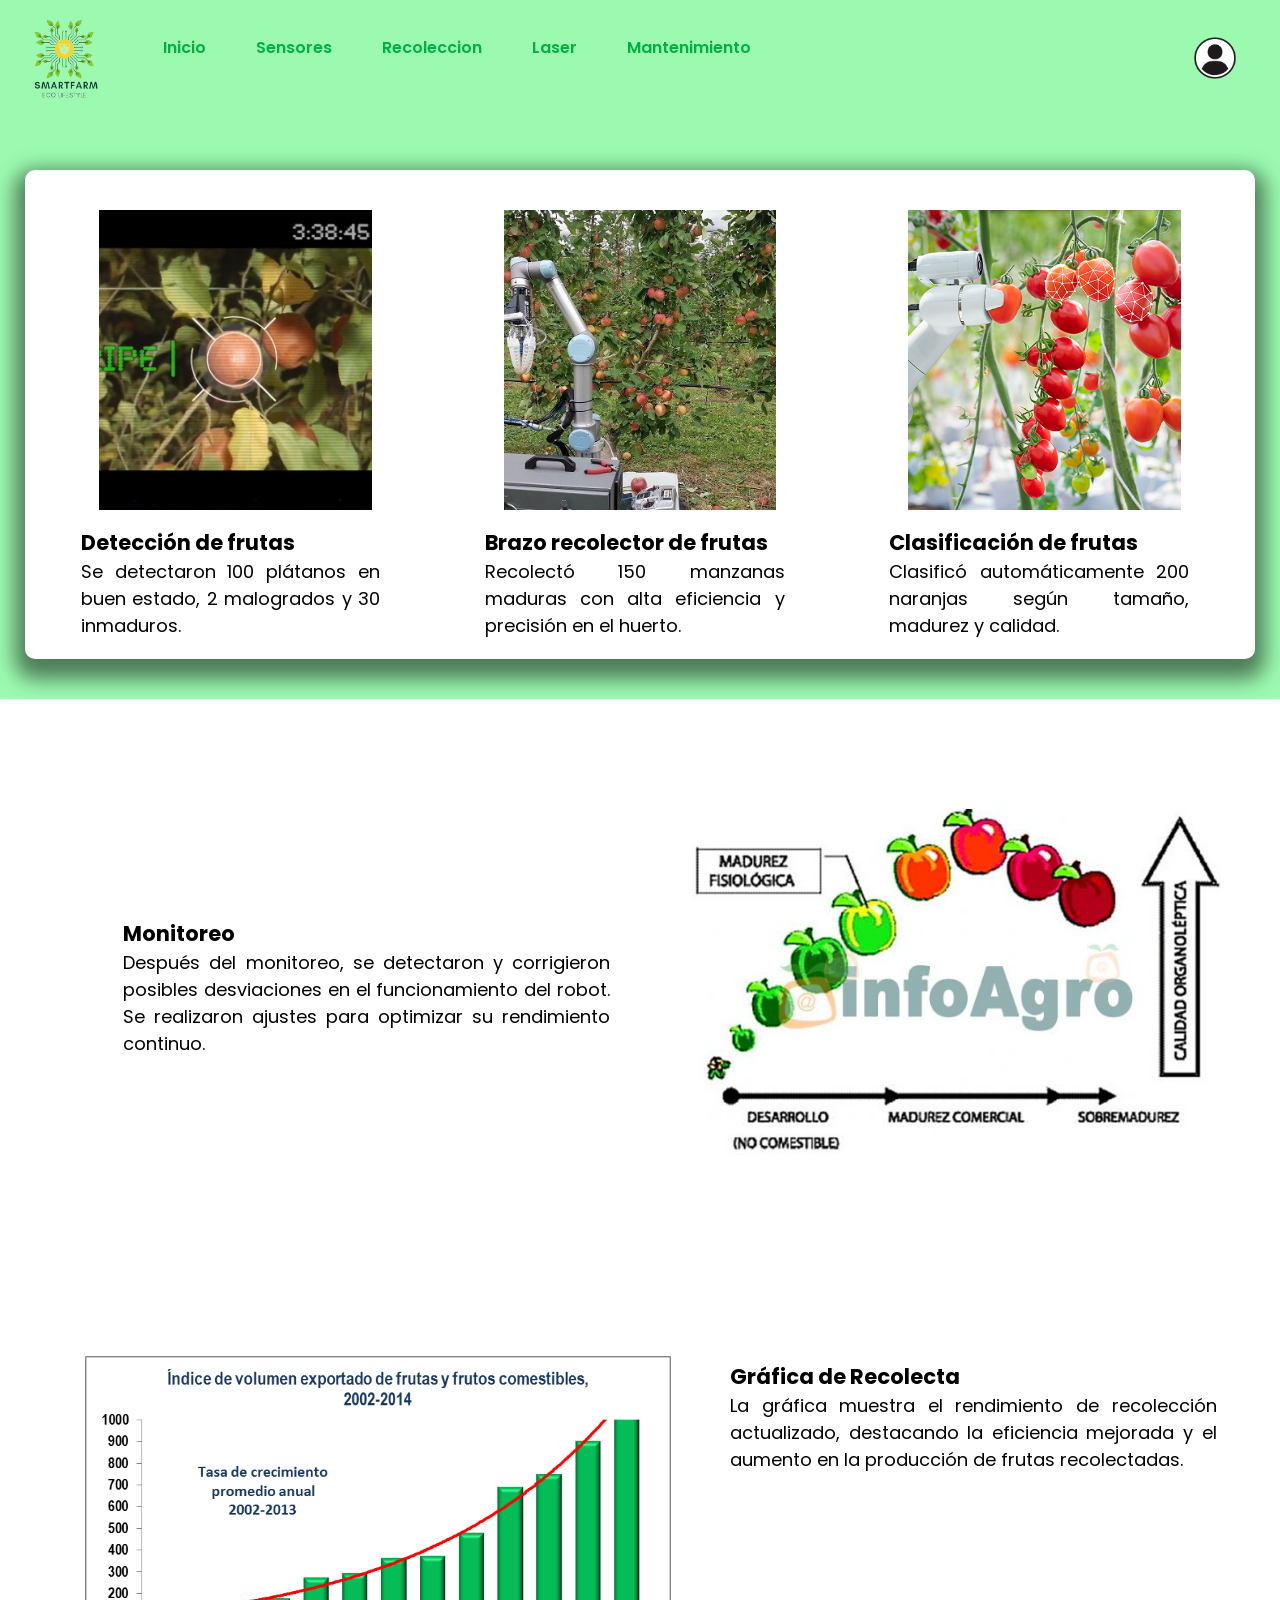
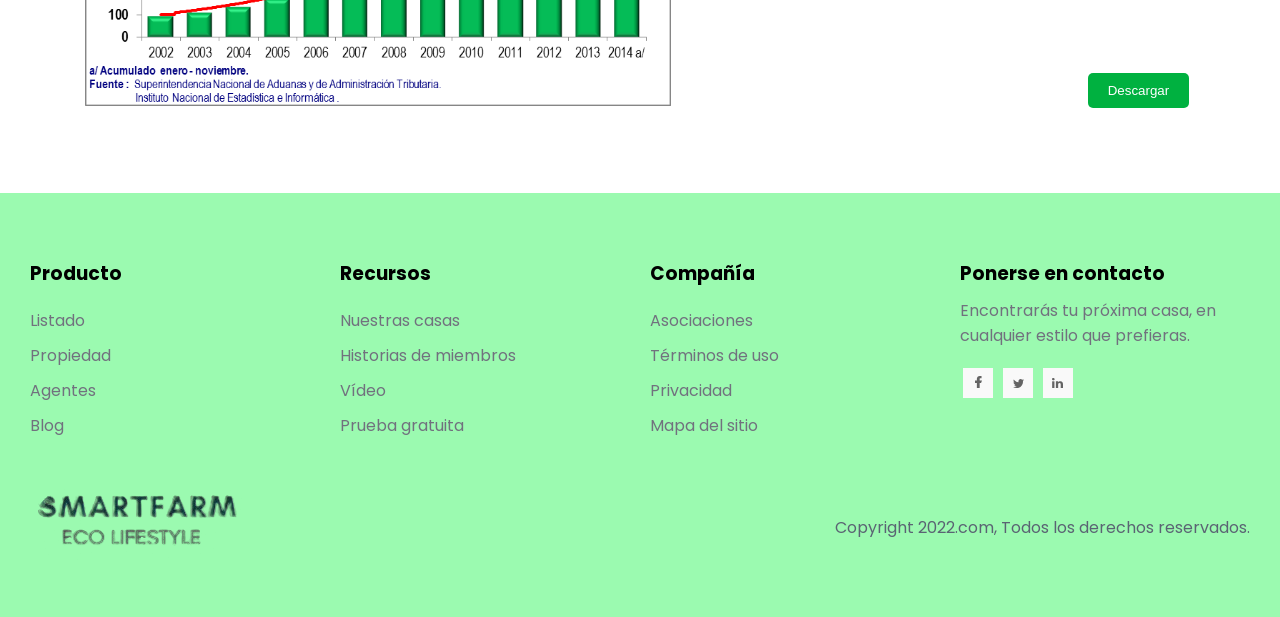
<file: front_recoleccion.html>
<!DOCTYPE html>
<html lang="en">

  <head>
    <meta charset="UTF-8">
    <meta http-equiv="X-UA-Compatible" content="IE=edge">
    <meta name="viewport" content="width=device-width, initial-scale=1.0">
    <title>SmartFarm.</title>
    <link rel="shortcut icon" href="images/icono.png" type="image/x-icon">
    <link rel="stylesheet" href="css/style.css">
	<link rel="stylesheet" href="css/front_style.css">
  </head>

  <body>
    <!-- Hero-section-start -->
    <section id="hero">
      <!-- Navigation-start -->
      <header>
		  
        <div class="container">
          <nav class="navigation">
            <a class="logo">
              <img src="images/icono.png" alt="Logo">
            </a>
            <div class="mobile_menu_icon">
              <div class="mobile_menu_toggle"></div>
            </div>
			  <ul class="nav_menu">
				  
				  <div class="nav_links">
					  <li class="nav_list">
						  <a class="nav_link" id="index_id" href="front_index.html">Inicio</a>
            		  </li>
					  <li class="nav_list">
						  <a class="nav_link" id="sensores_id" href="front_sensores.html">Sensores</a>
					  </li>
					  
					  <li class="nav_list">
						  <a class="nav_link active" id="recoleccion_id" href="front_recoleccion.html">Recoleccion</a>
					  </li>
					  <li class="nav_list">
						  <a class="nav_link" id="laser_id" href="front_laser.html">Laser</a>
					  </li>
					  <li class="nav_list">
						  <a class="nav_link" id="mantenimiento_id" href="front_mantenimiento.html">Mantenimiento</a>
					  </li>
          			</div>
				  
				    <a class="logo">
						<img src="images/user.png" alt="Logo">
				    </a>
			</ul>
          </nav>
        </div>
		  
      </header>
      <!-- Navigation-end -->

    </section>
    <!-- Hero-section-end -->



<!--------------------------------------------------------------------------------------------------------------------------------->
	  
<div class="box-container-row1">
  <div class="column">
      <div class="image-box1"><img src="images/robot-otro.jpg" alt="image-box1"></div>
      <div class="padding1">
          <h3>Detección de frutas</h3>
          <p>Se detectaron 100 plátanos en buen estado, 2 malogrados y 30 inmaduros.</p>
      </div>
  </div>
  <div class="column">
      <div class="image-box1"><img src="images/robot-brazo.jpeg" alt="image-box1"></div>
      <div class="padding1">
          <h3>Brazo recolector de frutas</h3>
          <p>Recolectó 150 manzanas maduras con alta eficiencia y precisión en el huerto.</p>
      </div>
  </div>
  <div class="column">
      <div class="image-box1"><img src="images/robot-imagen.jpg" alt="image-box1"></div>
      <div class="padding1">
          <h3>Clasificación de frutas</h3>
          <p>Clasificó automáticamente 200 naranjas según tamaño, madurez y calidad.</p>
      </div>
  </div>
</div>

<div class="fullscreen-container">
  <div class="centered-box">
      <div class="text-box1">
          <h3>Monitoreo</h3>
          <p>Después del monitoreo, se detectaron y corrigieron posibles desviaciones en el funcionamiento del robot. Se realizaron ajustes para optimizar su rendimiento continuo.</p>
      </div>
      <div><img src="images/robot-escala.jpg" class="image-box2" alt="Imagen del robot en escala"></div>
  </div>
</div>

<div class="fullscreen-container">
  <div class="centered-box">
      <div><img src="images/estaditica.png" class="image-box2" alt="Gráfica"></div>
      <div class="text-box1">
          <h3>Gráfica de Recolecta</h3>
          <p>La gráfica muestra el rendimiento de recolección actualizado, destacando la eficiencia mejorada y el aumento en la producción de frutas recolectadas.</p>
          <div class="dwnl">
              <div class="nav-buttons"><button class="active" type="button">Descargar</button></div>
          </div>
      </div>
  </div>
</div>



	  
<!--------------------------------------------------------------------------------------------------------------------------------->

    
    <!-- Newsletter-section-end -->
    <!-- Footer-section-start -->
    <section id="footer">
      <div class="container">
        <div class="footer-container">
          <div class="footer-item">
            <h3 class="footer-heading">Producto</h3>
            <ul class="footer-links">
              <li>
                <a href="#!" class="footer-link">Listado</a>
              </li>
              <li>
                <a href="#!" class="footer-link">Propiedad</a>
              </li>
              <li>
                <a href="#!" class="footer-link">Agentes</a>
              </li>
              <li>
                <a href="#!" class="footer-link">Blog</a>
              </li>
            </ul>
          </div>
          <div class="footer-item">
            <h3 class="footer-heading">Recursos</h3>
            <ul class="footer-links">
              <li>
                <a href="#!" class="footer-link">Nuestras casas</a>
              </li>
              <li>
                <a href="#!" class="footer-link">Historias de miembros</a>
              </li>
              <li>
                <a href="#!" class="footer-link">Vídeo</a>
              </li>
              <li>
                <a href="#!" class="footer-link">Prueba gratuita</a>
              </li>
            </ul>
          </div>
          <div class="footer-item">
            <h3 class="footer-heading">Compañía</h3>
            <ul class="footer-links">
              <li>
                <a href="#!" class="footer-link">Asociaciones</a>
              </li>
              <li>
                <a href="#!" class="footer-link">Términos de uso</a>
              </li>
              <li>
                <a href="#!" class="footer-link">Privacidad</a>
              </li>
              <li>
                <a href="#!" class="footer-link">Mapa del sitio</a>
              </li>
            </ul>
          </div>
          <div class="footer-item">
            <h3 class="footer-heading">Ponerse en contacto</h3>
            <p class="text-dark">
              Encontrarás tu próxima casa, en cualquier estilo que prefieras.
            </p>
            <ul class="social-links">
              <li>
                <a href="#!">
                  <img src="images/social-icon-1.svg" alt="Icono">
                </a>
              </li>
              <li>
                <a href="#!">
                  <img src="images/social-icon-2.svg" alt="Icono">
                </a>
              </li>
              <li>
                <a href="#!">
                  <img src="images/social-icon-3.svg" alt="Icono">
                </a>
              </li>
            </ul>
          </div>
        </div>
        <div class="footer-bottom">
          <div>
            <img src="images/icono_chico.png" alt="Logo" class="logo">
          </div>
          <div>
            <span class="text-light">
             Copyright <span class="year">2022</span>.com, Todos los derechos reservados.
            </span>
          </div>
        </div>
      </div>
    </section>
    <div class="scroll-btn">
      <img src="images/arrow-up-outline.svg" alt="Flecha">
    </div>
    <!-- Footer-section-end -->
    <script src="js/script.js"></script>
    </body>
    
    </html>
</file>
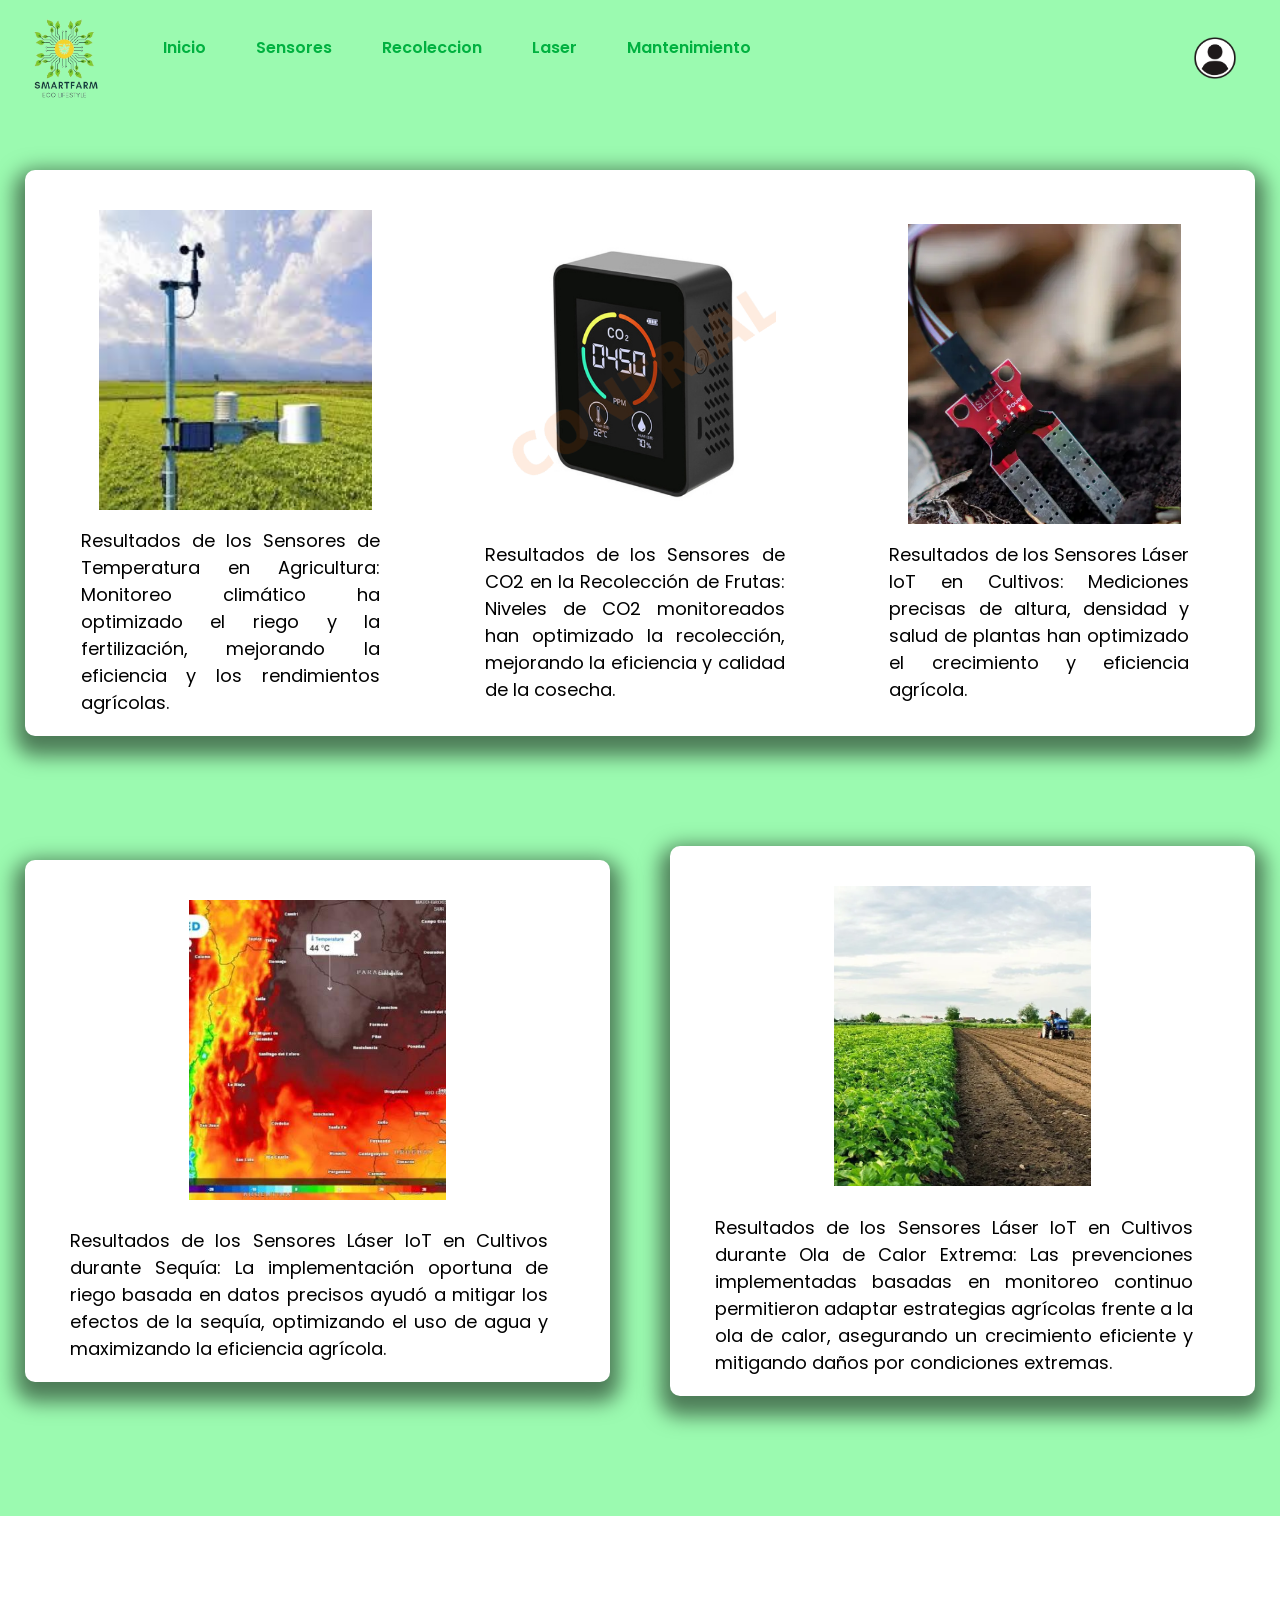
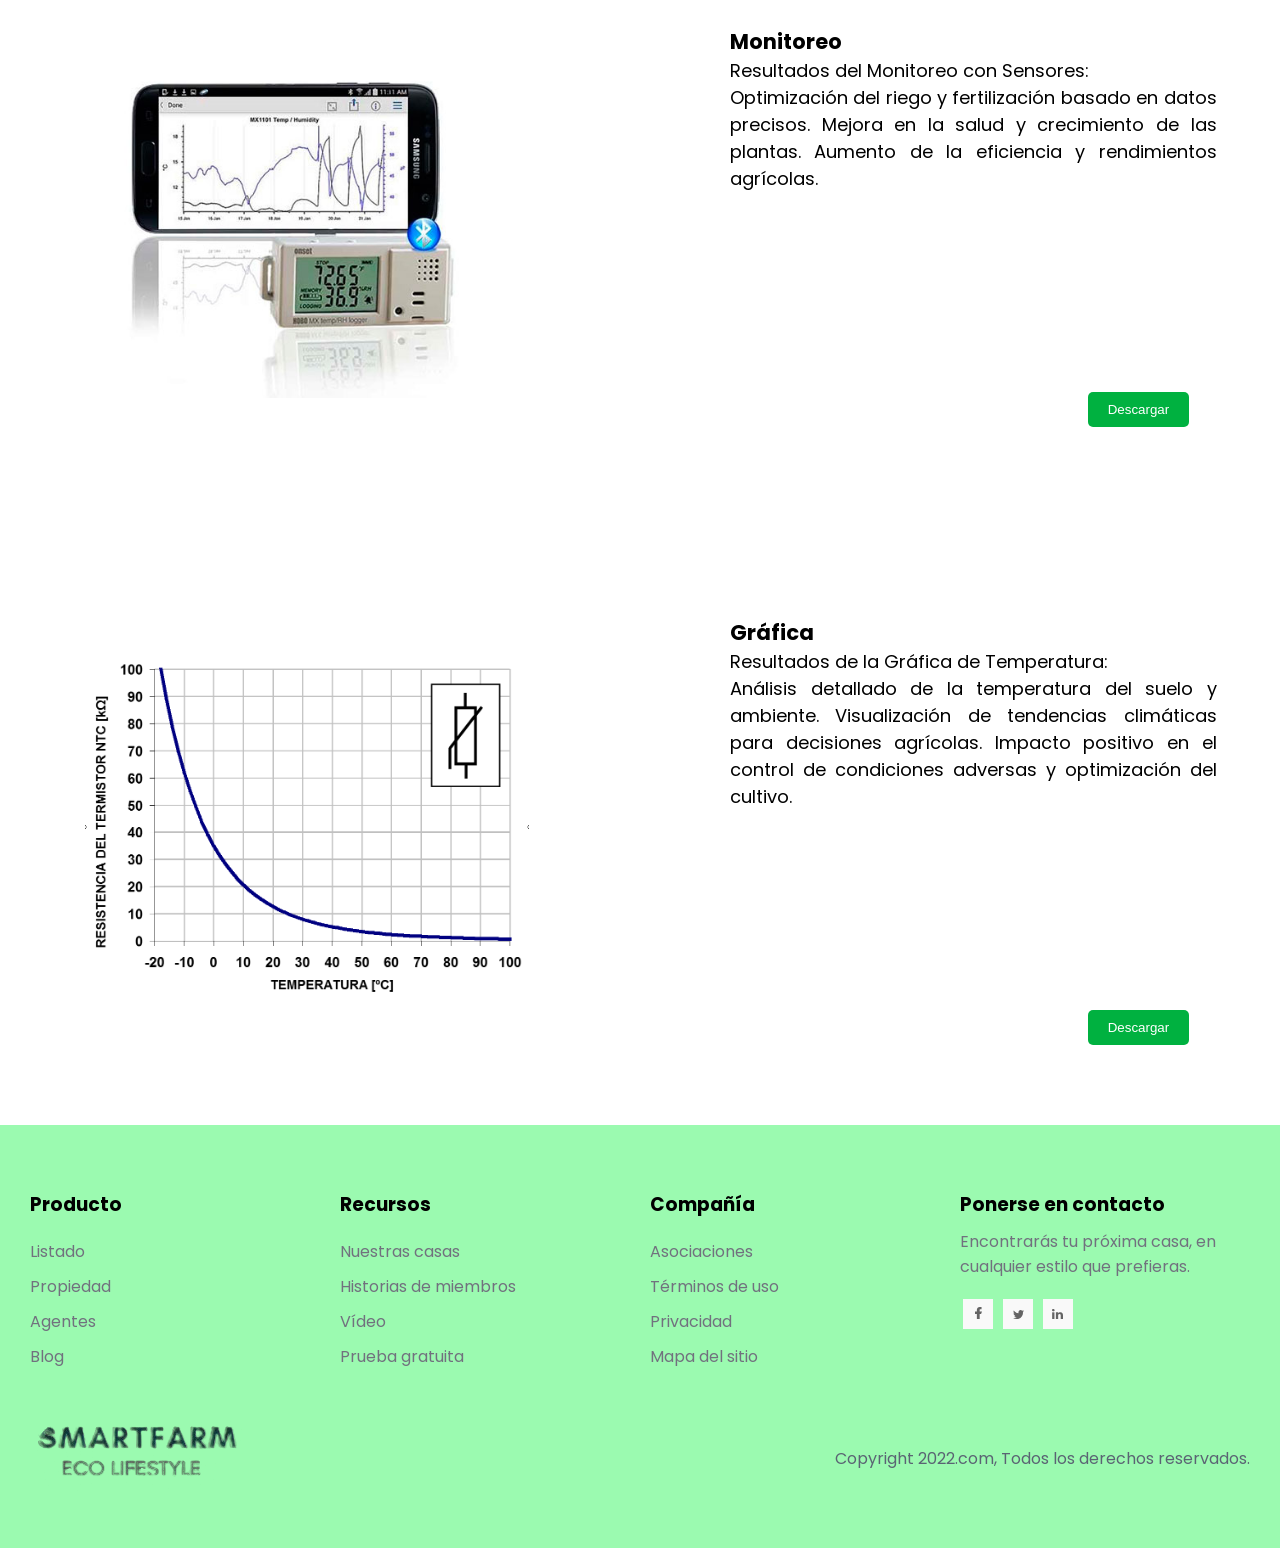
<file: front_sensores.html>
<!DOCTYPE html>
<html lang="en">

  <head>
    <meta charset="UTF-8">
    <meta http-equiv="X-UA-Compatible" content="IE=edge">
    <meta name="viewport" content="width=device-width, initial-scale=1.0">
    <title>SmartFarm.</title>
    <link rel="shortcut icon" href="images/icono.png" type="image/x-icon">
    <link rel="stylesheet" href="css/style.css">
	<link rel="stylesheet" href="css/front_style.css">
  </head>

  <body>
    <!-- Hero-section-start -->
    <section id="hero">
      <!-- Navigation-start -->
      <header>
		  
        <div class="container">
          <nav class="navigation">
            <a class="logo">
              <img src="images/icono.png" alt="Logo">
            </a>
            <div class="mobile_menu_icon">
              <div class="mobile_menu_toggle"></div>
            </div>
			  <ul class="nav_menu">
				  
				  <div class="nav_links">
					  <li class="nav_list">
						  <a class="nav_link" id="index_id" href="front_index.html">Inicio</a>
            		  </li>
					  <li class="nav_list">
						  <a class="nav_link active" id="sensores_id" href="front_sensores.html">Sensores</a>
					  </li>
					  
					  <li class="nav_list">
						  <a class="nav_link" id="recoleccion_id" href="front_recoleccion.html">Recoleccion</a>
					  </li>
					  <li class="nav_list">
						  <a class="nav_link" id="laser_id" href="front_laser.html">Laser</a>
					  </li>
					  <li class="nav_list">
						  <a class="nav_link" id="mantenimiento_id" href="front_mantenimiento.html">Mantenimiento</a>
					  </li>
          			</div>
				  
				    <a class="logo">
						<img src="images/user.png" alt="Logo">
				    </a>
			</ul>
          </nav>
        </div>
		  
      </header>
      <!-- Navigation-end -->

    </section>
    <!-- Hero-section-end -->



<!--------------------------------------------------------------------------------------------------------------------------------->

<div class="box-container-row1">
  <div class="column">
      <div class="image-box1"><img src="images/sensor-temp.jpeg" alt="Sensores de Temperatura en Agricultura"></div>
      <div class="padding1">
          Resultados de los Sensores de Temperatura en Agricultura:
          Monitoreo climático ha optimizado el riego y la fertilización, mejorando la eficiencia y los rendimientos agrícolas.
      </div>
  </div>
  <div class="column">
      <div class="image-box1"><img src="images/sensor-co2.png" alt="Sensores de CO2 en la Recolección de Frutas"></div>
      <div class="padding1">
          Resultados de los Sensores de CO2 en la Recolección de Frutas:
          Niveles de CO2 monitoreados han optimizado la recolección, mejorando la eficiencia y calidad de la cosecha.
      </div>
  </div>
  <div class="column">
      <div class="image-box1"><img src="images/sensores-1.jpg" alt="Sensores Láser IoT en Cultivos"></div>
      <div class="padding1">
          Resultados de los Sensores Láser IoT en Cultivos:
          Mediciones precisas de altura, densidad y salud de plantas han optimizado el crecimiento y eficiencia agrícola.
      </div>
  </div>
</div>


<div class="box-container-row2">
  <div class="box-container-row1">
      <div class="column">
          <div class="image-box1"><img src="images/olacalor.jpeg" alt="Sensores Láser IoT en Cultivos"></div>
          <div class="padding1">
              Resultados de los Sensores Láser IoT en Cultivos durante Sequía:
              La implementación oportuna de riego basada en datos precisos ayudó a mitigar los efectos de la sequía, optimizando el uso de agua y maximizando la eficiencia agrícola.
          </div>
      </div>
  </div>

  <div class="box-container-row1">
      <div class="column">
          <div class="image-box1"><img src="images/sequia.jpg" alt="Sensores Láser IoT en Cultivos"></div>
          <div class="padding1">
              Resultados de los Sensores Láser IoT en Cultivos durante Ola de Calor Extrema:
              Las prevenciones implementadas basadas en monitoreo continuo permitieron adaptar estrategias agrícolas frente a la ola de calor, asegurando un crecimiento eficiente y mitigando daños por condiciones extremas.
          </div>
      </div>
  </div>
</div>


	  
	  
<div class="fullscreen-container">
  <div class="centered-box">
      <div><img src="images/monitoreo-sensor.jpg" class="image-box2" ></div>
      <div class="text-box1" >
          <h3>Monitoreo</h3>
          <p>Resultados del Monitoreo con Sensores:</p>
          <p>
              Optimización del riego y fertilización basado en datos precisos.
              Mejora en la salud y crecimiento de las plantas.
              Aumento de la eficiencia y rendimientos agrícolas.
            </p>
          <div class="dwnl"><div class="nav-buttons "><button class="active" type="button">Descargar</button></div></div>
      </div>
  </div>
</div>

<div class="fullscreen-container">
  <div class="centered-box">
      <div><img src="images/sensor-temperatura.png" class="image-box2" ></div>
      <div class="text-box1" >
          <h3>Gráfica</h3>
          <p>Resultados de la Gráfica de Temperatura:</p>
      <p> Análisis detallado de la temperatura del suelo y ambiente.
        Visualización de tendencias climáticas para decisiones agrícolas.
       Impacto positivo en el control de condiciones adversas y optimización del cultivo.
      </p>
             
         
          <div class="dwnl"><div class="nav-buttons "><button class="active" type="button">Descargar</button></div></div>
      </div>
  </div>
</div>


	  
<!--------------------------------------------------------------------------------------------------------------------------------->

    
    <!-- Newsletter-section-end -->
    <!-- Footer-section-start -->
    <section id="footer">
      <div class="container">
        <div class="footer-container">
          <div class="footer-item">
            <h3 class="footer-heading">Producto</h3>
            <ul class="footer-links">
              <li>
                <a href="#!" class="footer-link">Listado</a>
              </li>
              <li>
                <a href="#!" class="footer-link">Propiedad</a>
              </li>
              <li>
                <a href="#!" class="footer-link">Agentes</a>
              </li>
              <li>
                <a href="#!" class="footer-link">Blog</a>
              </li>
            </ul>
          </div>
          <div class="footer-item">
            <h3 class="footer-heading">Recursos</h3>
            <ul class="footer-links">
              <li>
                <a href="#!" class="footer-link">Nuestras casas</a>
              </li>
              <li>
                <a href="#!" class="footer-link">Historias de miembros</a>
              </li>
              <li>
                <a href="#!" class="footer-link">Vídeo</a>
              </li>
              <li>
                <a href="#!" class="footer-link">Prueba gratuita</a>
              </li>
            </ul>
          </div>
          <div class="footer-item">
            <h3 class="footer-heading">Compañía</h3>
            <ul class="footer-links">
              <li>
                <a href="#!" class="footer-link">Asociaciones</a>
              </li>
              <li>
                <a href="#!" class="footer-link">Términos de uso</a>
              </li>
              <li>
                <a href="#!" class="footer-link">Privacidad</a>
              </li>
              <li>
                <a href="#!" class="footer-link">Mapa del sitio</a>
              </li>
            </ul>
          </div>
          <div class="footer-item">
            <h3 class="footer-heading">Ponerse en contacto</h3>
            <p class="text-dark">
              Encontrarás tu próxima casa, en cualquier estilo que prefieras.
            </p>
            <ul class="social-links">
              <li>
                <a href="#!">
                  <img src="images/social-icon-1.svg" alt="Icono">
                </a>
              </li>
              <li>
                <a href="#!">
                  <img src="images/social-icon-2.svg" alt="Icono">
                </a>
              </li>
              <li>
                <a href="#!">
                  <img src="images/social-icon-3.svg" alt="Icono">
                </a>
              </li>
            </ul>
          </div>
        </div>
        <div class="footer-bottom">
          <div>
            <img src="images/icono_chico.png" alt="Logo" class="logo">
          </div>
          <div>
            <span class="text-light">
             Copyright <span class="year">2022</span>.com, Todos los derechos reservados.
            </span>
          </div>
        </div>
      </div>
    </section>
    <div class="scroll-btn">
      <img src="images/arrow-up-outline.svg" alt="Flecha">
    </div>
    <!-- Footer-section-end -->
    <script src="js/script.js"></script>
    </body>
    
    </html>
</file>
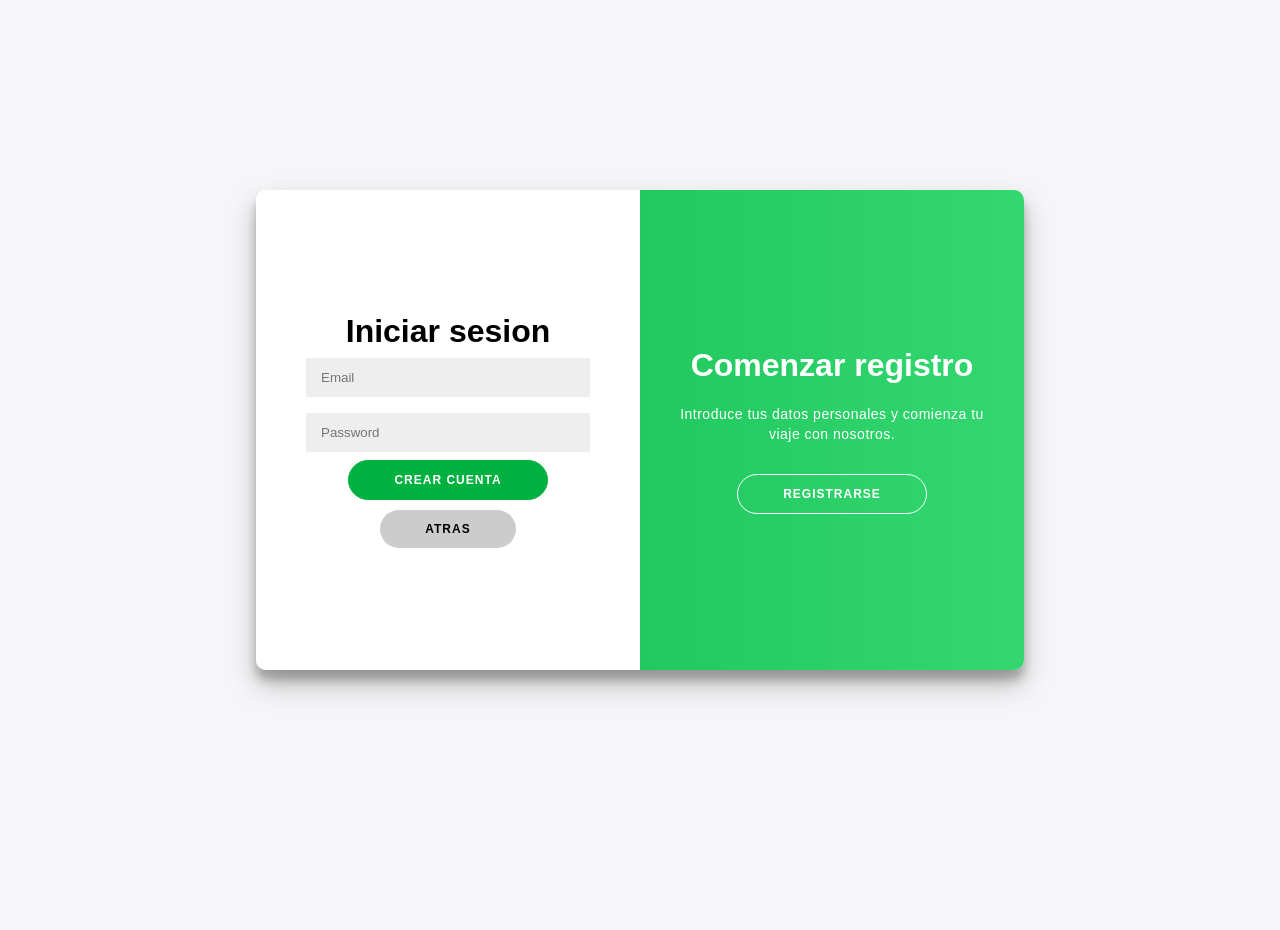
<file: inicio_sesion.html>
<!DOCTYPE html>
<html lang="en">
<head>
    <meta charset="UTF-8">
    <meta name="viewport" content="width=device-width, initial-scale=1.0">
    <title>Sesion</title>
    <link rel="stylesheet" href="css/styles_sesion.css">
</head>
<body>
    <div class="container" id="container">
        <div class="form-container sign-up-container">
            <form id="registerForm">
                <h1>Crear Cuenta</h1>
                <input type="text" placeholder="Name" required />
                <input type="email" placeholder="Email" required />
                <input type="password" placeholder="Password" required />
                <button type="submit" id="gotofront1">Iniciar sesion</button>
                <button type="button" class="back-button" id="backToMain1">Atras</button>
            </form>
        </div>
        <div class="form-container sign-in-container">
            <form id="loginForm">
                <h1>Iniciar sesion</h1>
                <input type="email" placeholder="Email" required />
                <input type="password" placeholder="Password" required />
                <button type="submit" id="gotofront2">Crear Cuenta</button>
                <button type="button" class="back-button" id="backToMain2">Atras</button>
            </form>
        </div>
        <div class="overlay-container">
            <div class="overlay">
                <div class="overlay-panel overlay-left">
                    <h1>Bienvenido!</h1>
                    <p>Para mantenerse conectado con nosotros, inicie sesion con su información personal</p>
                    <button class="ghost" id="signIn">Iniciar sesion</button>
                </div>
                <div class="overlay-panel overlay-right">
                    <h1>Comenzar registro</h1>
                    <p>Introduce tus datos personales y comienza tu viaje con nosotros.</p>
                    <button class="ghost" id="signUp">Registrarse</button>
					
                </div>
            </div>
        </div>
    </div>
    <script src="js/script_sesion.js"></script>
</body>
</html>
</file>
<file: css/style.css>
@import url("https://fonts.googleapis.com/css2?family=Poppins:wght@400;500;600;700&display=swap");
*,
*::before,
*::after {
  margin: 0;
  padding: 0;
  box-sizing: border-box;
  text-decoration: none;
  list-style-type: none;
}

html {
  font-size: 62.5%;
  font-family: "Poppins", sans-serif;
  scroll-behavior: smooth;
}

body {
  font-size: 1.6rem;
}
header{
	height: 110px;
}
.container {
  max-width: 122rem;
  margin: 0 auto;
  padding-top: 2%;
	
	
}

.btn {
  display: inline-block;
  margin-top: 1.5rem;
  padding: 0.8rem 2rem;
  border-radius: 0.8rem;
}

.btn-primary {
  background: #00B140;
  color: #ffffff !important;
  font-weight: 700;
}

.btn-secondary {
  color: #00B140;
  display: flex;
  align-items: center;
  padding: 0.5rem 0;
  font-weight: 600;
  gap: 1rem;
}

.section-heading {
  font-size: 3.5rem;
}

.section-center {
  padding: 2rem 0;
  width: 45.9rem;
  margin: 0 auto;
  text-align: center;
}
@media (max-width: 500px) {
  .section-center {
    width: 100%;
  }
}

.text-dark {
  color: #000339;
}

.text-dark-50 {
  color: #3B3C45;
}

.text-light {
  color: #5A6473;
}

header {
  	background: #9bfab0;
	height: 120px;
	padding-bottom: 
	
}

.navigation {
  height: 7rem;
  background: #9bfab0;
  display: flex;
  align-items: center;
  gap: 2rem;
}

.logo img {
	padding-top: 2%;
	width: 70px;
}

.nav_menu {
  width: 100%;
  display: flex;
  justify-content: space-between;
  background: #9bfab0;
}

.nav_list {
  display: inline-block;
  margin: 0 0.3rem;
}
.nav_list .nav_link {
  padding: 0.7rem 2rem;
  color: #00B140;
  font-weight: 600;
  border-radius: 0.6rem;
  transition: all 0.5s ease-in-out;
}
.nav_list .nav_link.active {
  background: #00B140;
  color: #ffffff;
  font-weight: 600;
}

@media (max-width: 980px) {
  .mobile_menu_icon {
    width: 3.5rem;
    height: 3rem;
    display: flex;
    align-items: center;
    cursor: pointer;
  }

  .mobile_menu_toggle {
    background: #000339;
    width: 3.5rem;
    height: 0.35rem;
    position: relative;
    border-radius: 0.35rem;
    transition: all 0.5s ease-in-out;
  }
  .mobile_menu_toggle::before, .mobile_menu_toggle::after {
    position: absolute;
    content: "";
    left: 0;
    width: 100%;
    height: 0.35rem;
    background: #000339;
    border-radius: inherit;
    transition: all 0.5s ease-in-out;
  }
  .mobile_menu_toggle::before {
    transform: translateY(-0.9rem);
  }
  .mobile_menu_toggle::after {
    transform: translateY(0.9rem);
  }
  .mobile_menu_toggle.active {
    background: transparent;
  }
  .mobile_menu_toggle.active::before {
    transform: rotate(45deg);
  }
  .mobile_menu_toggle.active::after {
    transform: rotate(-45deg);
  }

  .navigation {
    justify-content: space-between;
  }

  .nav_menu {
    position: absolute;
    top: 7rem;
    left: 0;
    width: 100%;
    background: #E6F0FF;
    padding: 5rem 0;
    flex-direction: column;
    visibility: hidden;
    pointer-events: none;
    clip-path: circle(0% at 100% 0);
    transition: all 0.5s ease-in-out;
  }
  .nav_menu .nav_list {
    display: block;
    text-align: center;
    margin: 1.5rem 0;
  }
  .nav_menu.active {
    background: #E6F0FF;
    visibility: visible;
    pointer-events: auto;
    display: flex;
    clip-path: circle(150% at 50% 0);
    transition: all 0.5s ease-in-out;
  }
}
.sticky {
  z-index: 1000;
  background: #9bfab0;
  position: fixed;
  width: 100%;
  top: 0;
  left: 0;
  box-shadow: 0 0 0.4rem #5A6473;
  animation: sticky 0.5s ease-in-out;
}

@keyframes sticky {
  0% {
    transform: translateY(-7rem);
  }
  100% {
    transform: translateY(0rem);
  }
}
#hero {
  background: #9bfab0;
}
#hero .hero_container {
  display: grid;
  grid-template-columns: repeat(auto-fit, minmax(27rem, 1fr));
  gap: 1rem;
  align-items: center;
  padding: 4rem 0 0 0;
}
#hero .hero_container .hero_content .hero-title {
  color: #687690;
  font-size: 1.8rem;
  margin-bottom: 1rem;
}
#hero .hero_container .hero_content .hero-heading {
  font-size: 6.4rem;
  line-height: 7.6rem;
  margin-bottom: 1rem;
}
@media (max-width: 893px) {
  #hero .hero_container .hero_content .hero-heading {
    font-size: 5.4rem;
    line-height: 5.8rem;
  }
}
@media (max-width: 700px) {
  #hero .hero_container .hero_content .hero-heading {
    font-size: 4rem;
    line-height: 4.6rem;
  }
}
#hero .hero_container .hero_content .paragraph {
  color: #5A6473;
  font-size: 1.8rem;
}
#hero .hero_container .hero_image img {
  max-width: 100rem;
  width: 550px;
  
  border-radius: 3%;
  margin-left: 5rem; /* Ajusta este valor según lo que necesites */

}
@media (max-width: 668px) {
  #hero .hero_container {
    padding: 2rem 0;
    gap: 2rem;
  }
  #hero .hero_container .hero_content {
    grid-row: 2;
  }
  #hero .hero_container .hero_image {
    grid-row: 1;
  }
}

#partner {
  padding: 4rem 0;
}
#partner .partner-top {
  padding: 4rem 0 7rem 0;
  display: flex;
  justify-content: space-between;
  align-items: center;
  flex-wrap: wrap;
 
}
#partner .partner-top .text-light {
  margin-top: 1rem;
  color: #7d8589;
}
#partner .partner-bottom {
  display: grid;
  grid-template-columns: repeat(auto-fit, minmax(15rem, 1fr));
  gap: 2rem;
  place-items: center;
  place-content: center;
}
#partner .partner-bottom div {
  display: flex;
  align-items: center;
  padding: 0.8rem;
  cursor: pointer;
  border-radius: 0.3rem;
}
#partner .partner-bottom div img {
  width: 13rem;
  height: 3rem;
  object-fit: contain;
}
#partner .partner-bottom div:hover {
  transition: box-shadow 0.5s ease-in-out;
  box-shadow: 0 0 0.6rem 0.01rem rgba(163, 166, 171, 0.3);
}

#hows-it-work {
  padding: 4rem 0;
  text-align: center; /* Asegura que el texto dentro del contenedor esté centrado */

}
#hows-it-work .container:nth-child(2) {
  max-width: 80rem;
}
#hows-it-work .works-heading {
  position: relative;
  color: #000339;
  font-size: 3.5rem;
}
#hows-it-work .works-heading::before {
  position: absolute;
  content: "";
  left: 50%;
  transform: translateX(-50%);
  width: 4rem;
  height: 0.4rem;
  background: #000339;
  border-radius: 1.2rem;
}
#hows-it-work .seller-types {
  padding-top: 3rem;
  display: grid;
  grid-template-columns: repeat(auto-fit, minmax(20rem, 1fr));
  place-items: center;
  gap: 2rem;
}
#hows-it-work .seller-types .seller-type {
  text-align: center;
}

#featured-properties {
  padding: 6rem 0;
  background: #F5FAFE;
}
#featured-properties .featured-section-top {
  display: flex;
  align-items: flex-end;
  justify-content: space-between;
  flex-wrap: wrap;
  gap: 2rem;
}
#featured-properties .featured-section-bottom {
  padding-top: 3rem;
  display: grid;
  grid-template-columns: repeat(auto-fit, minmax(25rem, 1fr));
  gap: 2.5rem;
  border-radius: 10px; 
}
#featured-properties .featured-section-bottom .featured-item {
  background: #ffffff;
  border-radius: 0.9rem;
}
#featured-properties .featured-section-bottom .featured-item .featured-img {
  width: 380px;
  height: 400px;
  border-radius: 10px;
}
#featured-properties .featured-section-bottom .featured-item .content-wrapper {
  padding: 1.5rem;
}
#featured-properties .featured-section-bottom .featured-item .content-wrapper.text-light {
  padding: 1rem 0 0 0;
}
#featured-properties .featured-section-bottom .featured-item .content-wrapper .deatils-short {
  padding-top: 1.5rem;
  display: flex;
  justify-content: space-between;
  gap: 1rem;
  flex-wrap: wrap;
}
@media (max-width: 563px) {
  #featured-properties .featured-section-bottom .featured-item .content-wrapper .deatils-short {
    gap: 1rem;
  }
}
#featured-properties .featured-section-bottom .featured-item .content-wrapper .deatils-short div {
  display: flex;
  gap: 1rem;
}
#featured-properties .featured-section-bottom .featured-item .content-wrapper .deatils-short div img {
  width: 1.8rem;
}

#feature-two {
  padding: 6rem 0;
}
#feature-two .found-container {
  display: grid;
  grid-template-columns: repeat(auto-fit, minmax(30rem, 1fr));
  gap: 3rem;
  justify-content: center;
  align-items: center;
}
#feature-two .found-container .found-content .section-heading {
  position: relative;
}
#feature-two .found-container .found-content .section-heading::before {
  position: absolute;
  content: "";
  left: 0;
  top: 0;
  width: 4rem;
  height: 0.4rem;
  background: #000339;
  border-radius: 0.4rem;
}
@media (max-width: 648px) {
  #feature-two .found-container div:nth-child(1) {
    margin: 0 auto;
  }
}
#feature-two .found-container img {
  width: 40rem;
}
@media (max-width: 920px) {
  #feature-two .found-container img {
    width: 100%;
  }
}
@media (max-width: 648px) {
  #feature-two .found-container img {
    width: 30rem;
  }
}
#feature-two .counter-container {
  padding: 4rem 0 0 0;
  display: grid;
  grid-template-columns: repeat(auto-fit, minmax(15rem, 1fr));
  justify-items: center;
  gap: 2rem;
}
#feature-two .counter-container .counter {
  text-align: center;
}
#feature-two .counter-container .counter .text-dark {
  font-size: 6.4rem;
  font-weight: 600;
}
@media (max-width: 824px) {
  #feature-two .counter-container .counter .text-dark {
    font-size: 4.5rem;
  }
}
@media (max-width: 627px) {
  #feature-two .counter-container .counter .text-dark {
    font-size: 4rem;
  }
}
#feature-two .counter-container .counter span {
  color: #7b8087;
  font-size: 1.8rem;
  font-weight: 500;
}

#newsletter {
  padding: 4rem 0;
}
#newsletter .newsletter {
  background: #063183;
  color: #ffffff;
  border-radius: 2rem;
  display: grid;
  grid-template-columns: repeat(auto-fit, minmax(27rem, 1fr));
  gap: 2rem;
  align-items: center;
  justify-content: center;
}
@media (max-width: 425px) {
  #newsletter .newsletter {
    text-align: center;
  }
}
#newsletter .newsletter .newsletter-content {
  padding: 4rem;
}
@media (max-width: 483px) {
  #newsletter .newsletter .newsletter-content {
    padding: 4rem 2rem;
  }
}
#newsletter .newsletter .newsletter-content h1 {
  font-size: 3.5rem;
  font-weight: 600;
}
#newsletter .newsletter .newsletter-content .btn {
  background: #ffffff;
  color: #000339;
  font-weight: 600;
}
#newsletter .newsletter .newsletter-image {
  width: 100%;
  text-align: center;
}
#newsletter .newsletter .newsletter-image .newsletter_img {
  width: 100%;
  height: 110%;
  margin-top: -4rem;
  margin-bottom: -0.8rem;
}
@media (max-width: 689px) {
  #newsletter .newsletter .newsletter-image .newsletter_img {
    height: 37rem !important;
  }
}
@media (max-width: 574px) {
  #newsletter .newsletter .newsletter-image .newsletter_img {
    width: calc(100% - 10rem);
    margin-left: 10rem !important;
  }
}
@media (max-width: 483px) {
  #newsletter .newsletter .newsletter-image .newsletter_img {
    width: calc(100% - 5rem);
    margin-left: 5rem !important;
  }
}

#footer {
  padding: 3rem 0;
  background-color: #9bfab0;
}
#footer .footer-container {
  display: grid;
  grid-template-columns: repeat(auto-fit, minmax(24rem, 1fr));
  gap: 2rem;
}
#footer .footer-container .footer-item .footer-heading {
  padding: 1rem 0;
}
#footer .footer-container .footer-item .footer-links li {
  margin: 1rem 0;
}
#footer .footer-container .footer-item .footer-links li .footer-link {
  color: #71717e;
  font-weight: 400;
}
#footer .footer-container .footer-item .text-dark {
  color: #71717e;
}
#footer .footer-container .footer-item .social-links li {
  margin: 2rem 0.3rem;
  display: inline-block;
  width: 3rem;
  height: 3rem;
  background: #f9f9f9;
  text-align: center;
  line-height: 3rem;
}
#footer .footer-bottom {
  display: flex;
  align-items: center;
  justify-content: space-between;
  flex-wrap: wrap;
  padding: 4rem 0 2rem 0;
  gap: 1rem;
}

.scroll-btn {
  position: fixed;
  right: 1rem;
  bottom: 1rem;
  z-index: 10;
  width: 3.7rem;
  height: 3.7rem;
  background: #063183;
  display: flex;
  align-items: center;
  justify-content: center;
  border-radius: 1rem;
  box-shadow: 0 0 0.3rem 0.1rem #063183;
  cursor: pointer;
  opacity: 0;
  transform: translateY(-10rem);
  transition: all 0.5s ease-in-out;
}
.scroll-btn.active {
  opacity: 1;
  transition: all 0.5s ease-in-out;
  transform: translateY(0);
}
.scroll-btn img {
  width: 2.7rem;
  height: 2.7rem;
}

.user-pic{
	width: 80px;
}
</file>
<file: css/front_style.css>
body {
    background-color: rgb(155, 250, 176);
    flex-direction: column;
    align-content: center;

    max-width: 1920px;
    margin: 0px auto;
}


.column{
	display: flex;
	flex-direction: column;
    align-items: center;

}

.padding1{
	padding-top: 5%;
	padding-right: 8%;
	padding-left: 5%;
}

.nav-buttons {
	padding-left: 2%;
	margin-left: 5px;
	margin-right: 5px;

}
.nav-buttons button {
    padding: 10px 20px;
}

.blink-property{
	background-color:#9bfab0;
    color: #0C7031;
	transition: all 0.3s ease;
	border: none;
    border-radius: 5px;
    cursor: pointer;
	font-size: 26px;
}

/* Blink animation */
@keyframes blink {
    0% { opacity: 1; }
    50% { opacity: 0; }
    100% { opacity: 1; }
}


.blink-property:hover {
    animation: blink 1s infinite;
	background-color:#00B140;
    color: #FFFFFF;
}

.active {
    background-color:#00B140;
    color: #FFFFFF;
	border: none;
    border-radius: 5px;
    cursor: pointer;
}


.box-container-row1{
	background-color: #FFFFFF;
	margin: auto;
	max-width: 1230px;
	margin-bottom: 40px;
	margin-top: 50px;
	padding-top: 40px;
	padding-bottom: 20px;
	padding-left: 3%;
	padding-right: 3%;
	text-align: justify;
	font-size: 18px;
	border-radius: 10px;
	box-shadow: 0px 10px 20px 10px rgba(0, 0, 0, 0.5);
	display: flex;
	flex-direction: row;
    align-items: center;
	display: grid;
  	grid-template-columns: repeat(auto-fit, minmax(24rem, 1fr));
  	gap: 6rem;
}

.box-container-row2{
	margin: auto;
	max-width: 1230px;
	margin-bottom: 50px;
	margin-top: 20px;
	padding-top: 20px;
	padding-bottom: 30px;
	text-align: justify;
	font-size: 18px;
	border-radius: 10px;
	display: flex;
	flex-direction: row;
    align-items: center;
	display: grid;
  	grid-template-columns: repeat(auto-fit, minmax(24rem, 1fr));
  	gap: 6rem;
}

.image-box1 {
	padding-left: 4%;
	padding-right: 4%;
	width: 300px;
	height: 300px;
	overflow: hidden;

}
.image-box2 {
	padding-left: 4%;
	padding-right: 4%;
	height: 350px;
	overflow: hidden;

}

.image-box1 img {
	width: 100%;
	height: 100%;
	object-fit: cover;
	object-position: center calc(50% - 40%);
}


.fullscreen-container{
	background-color: #FFFFFF;
	padding-bottom: 20px;
	padding-top: 20px;
}

.centered-box {
	background-color: #FFFFFF;
	margin: auto;
	max-width: 1230px;
	margin-bottom: 40px;
	margin-top: 50px;
	padding-top: 40px;
	padding-bottom: 20px;
	padding-left: 3%;
	padding-right: 3%;
	text-align: justify;
	font-size: 18px;
	flex-direction: row;
    align-items: center;
	display: grid;
  	grid-template-columns: repeat(auto-fit, minmax(24rem, 1fr));
  	gap: 6rem; 
}

.text-box1{
	padding-left:60px;
}

.dwnl{
	padding-top: 200px;
	padding-left: 350px;
	
}
</file>
<file: css/styles_sesion.css>
* {
    box-sizing: border-box;
    margin: 0;
    padding: 0;
    font-family: 'Arial', sans-serif;
}

body {
    background: #f6f5f7;
    display: flex;
    justify-content: center;
    align-items: center;
    height: 100vh;
    margin: -20px 0 50px;
}

.container {
    background: #fff;
    border-radius: 10px;
    box-shadow: 0 14px 28px rgba(0, 0, 0, 0.25), 
                0 10px 10px rgba(0, 0, 0, 0.22);
    position: relative;
    overflow: hidden;
    width: 768px;
    max-width: 100%;
    min-height: 480px;
}

.form-container {
    position: absolute;
    top: 0;
    height: 100%;
    transition: all 0.6s ease-in-out;
}

.sign-up-container {
    left: 0;
    width: 50%;
    z-index: 1;
    opacity: 0;
}

.sign-in-container {
    left: 0;
    width: 50%;
    z-index: 2;
}

.container.right-panel-active .sign-up-container {
    transform: translateX(100%);
    opacity: 1;
    z-index: 5;
}

.container.right-panel-active .sign-in-container {
    transform: translateX(100%);
}

.overlay-container {
    position: absolute;
    top: 0;
    left: 50%;
    width: 50%;
    height: 100%;
    overflow: hidden;
    transition: transform 0.6s ease-in-out;
    z-index: 100;
}

.container.right-panel-active .overlay-container {
    transform: translateX(-100%);
}

.overlay {
    background: #9bfab0;
    background: linear-gradient(to right, #0ebb4e, #34d770);
    background-repeat: no-repeat;
    background-size: cover;
    background-position: 0 0;
    color: #FFFFFF;
    position: relative;
    left: -100%;
    height: 100%;
    width: 200%;
    transform: translateX(0);
    transition: transform 0.6s ease-in-out;
}

.container.right-panel-active .overlay {
    transform: translateX(50%);
}

.overlay-panel {
    position: absolute;
    display: flex;
    align-items: center;
    justify-content: center;
    flex-direction: column;
    padding: 0 40px;
    text-align: center;
    top: 0;
    height: 100%;
    width: 50%;
    transform: translateX(0);
    transition: transform 0.6s ease-in-out;
}

.overlay-left {
    transform: translateX(-20%);
}

.container.right-panel-active .overlay-left {
    transform: translateX(0);
}

.overlay-right {
    right: 0;
    transform: translateX(0);
}

.container.right-panel-active .overlay-right {
    transform: translateX(20%);
}

form {
    background: #FFFFFF;
    display: flex;
    align-items: center;
    justify-content: center;
    flex-direction: column;
    padding: 0 50px;
    height: 100%;
    text-align: center;
}

button {
    border-radius: 20px;
    border: 1px solid #00B140;
    background-color: #00B140;
    color: #FFFFFF;
    font-size: 12px;
    font-weight: bold;
    padding: 12px 45px;
    letter-spacing: 1px;
    text-transform: uppercase;
    transition: transform 80ms ease-in;
}

button:active {
    transform: scale(0.95);
}

button:focus {
    outline: none;
}

button.ghost {
    background-color: transparent;
    border-color: #FFFFFF;
}

input {
    background-color: #eee;
    border: none;
    padding: 12px 15px;
    margin: 8px 0;
    width: 100%;
}

h1 {
    font-weight: bold;
    margin: 0;
}

p {
    font-size: 14px;
    font-weight: 100;
    line-height: 20px;
    letter-spacing: 0.5px;
    margin: 20px 0 30px;
}

.back-button {
    margin-top: 10px;
    background-color: #ccc;
    border: none;
    color: #000;
    font-size: 12px;
    font-weight: bold;
    padding: 12px 45px;
    letter-spacing: 1px;
    text-transform: uppercase;
    transition: transform 80ms ease-in;
}

.back-button:active {
    transform: scale(0.95);
}

.back-button:focus {
    outline: none;
}
</file>
